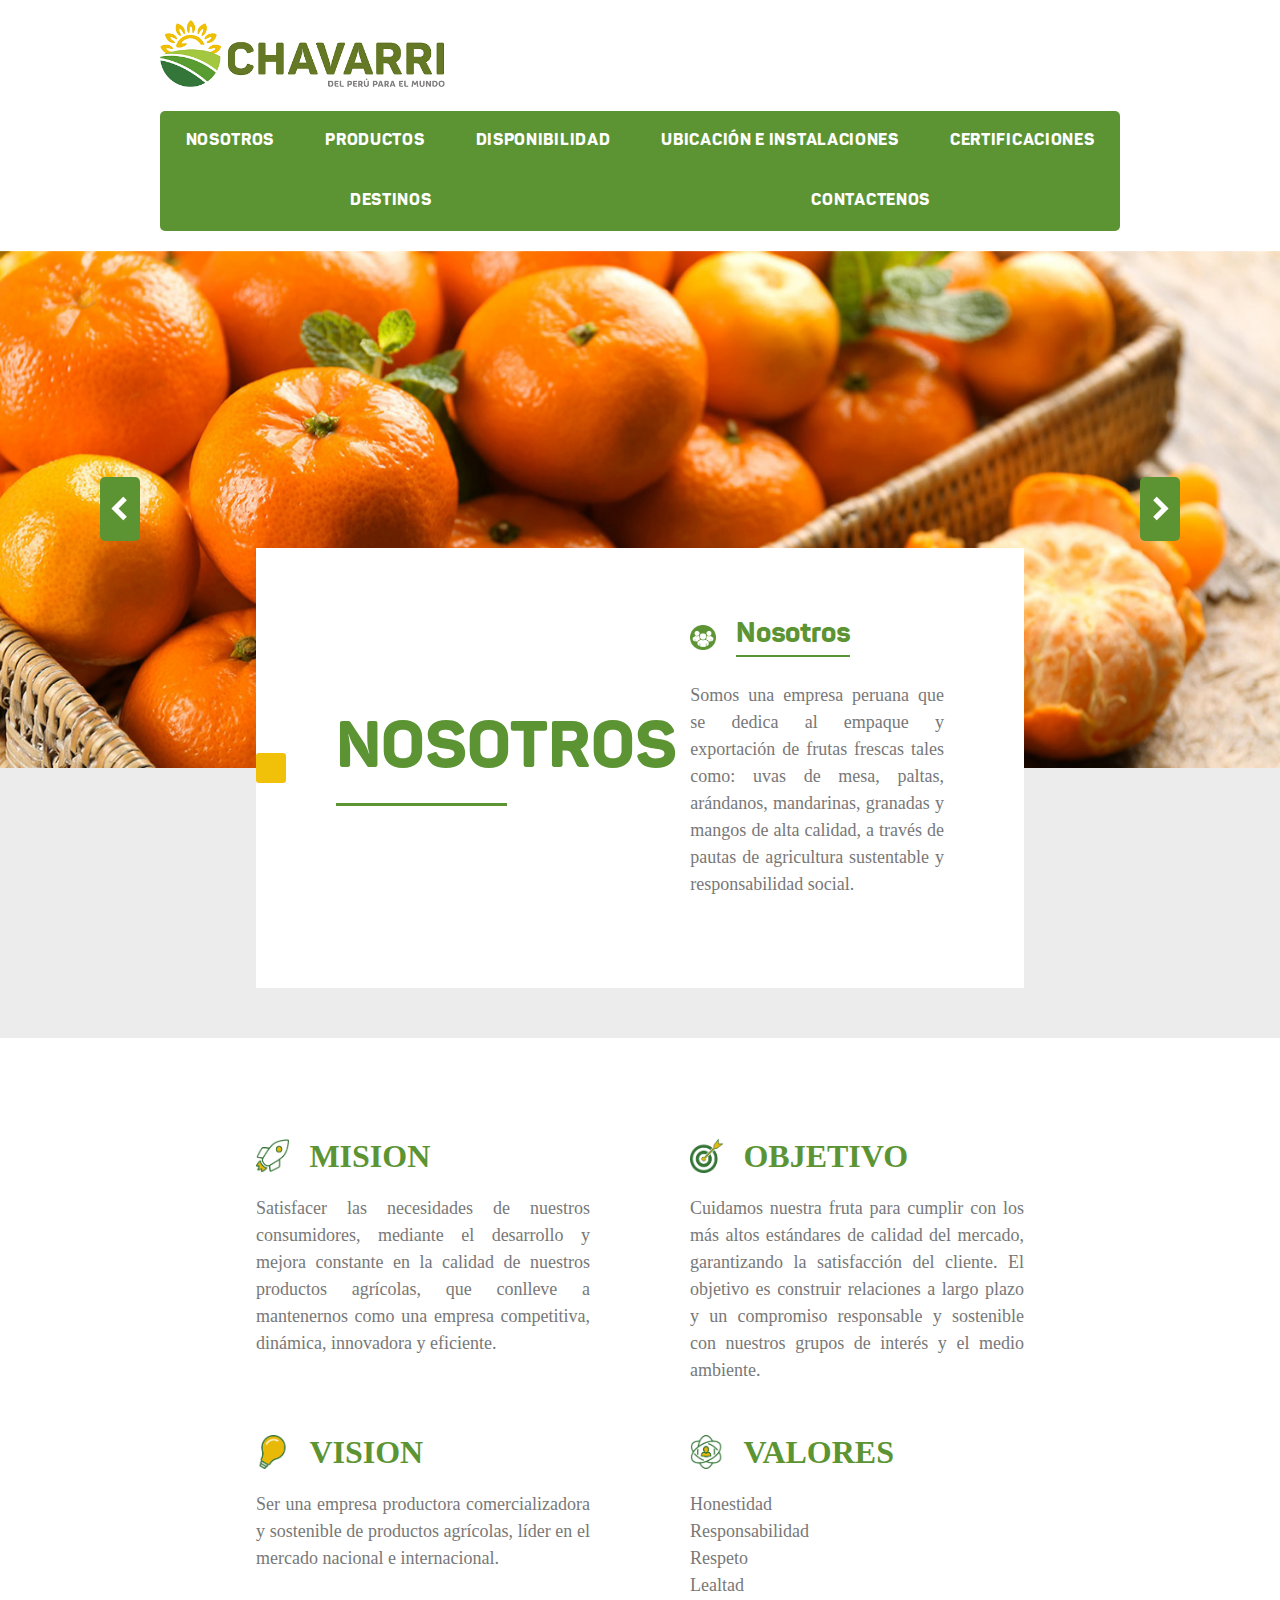
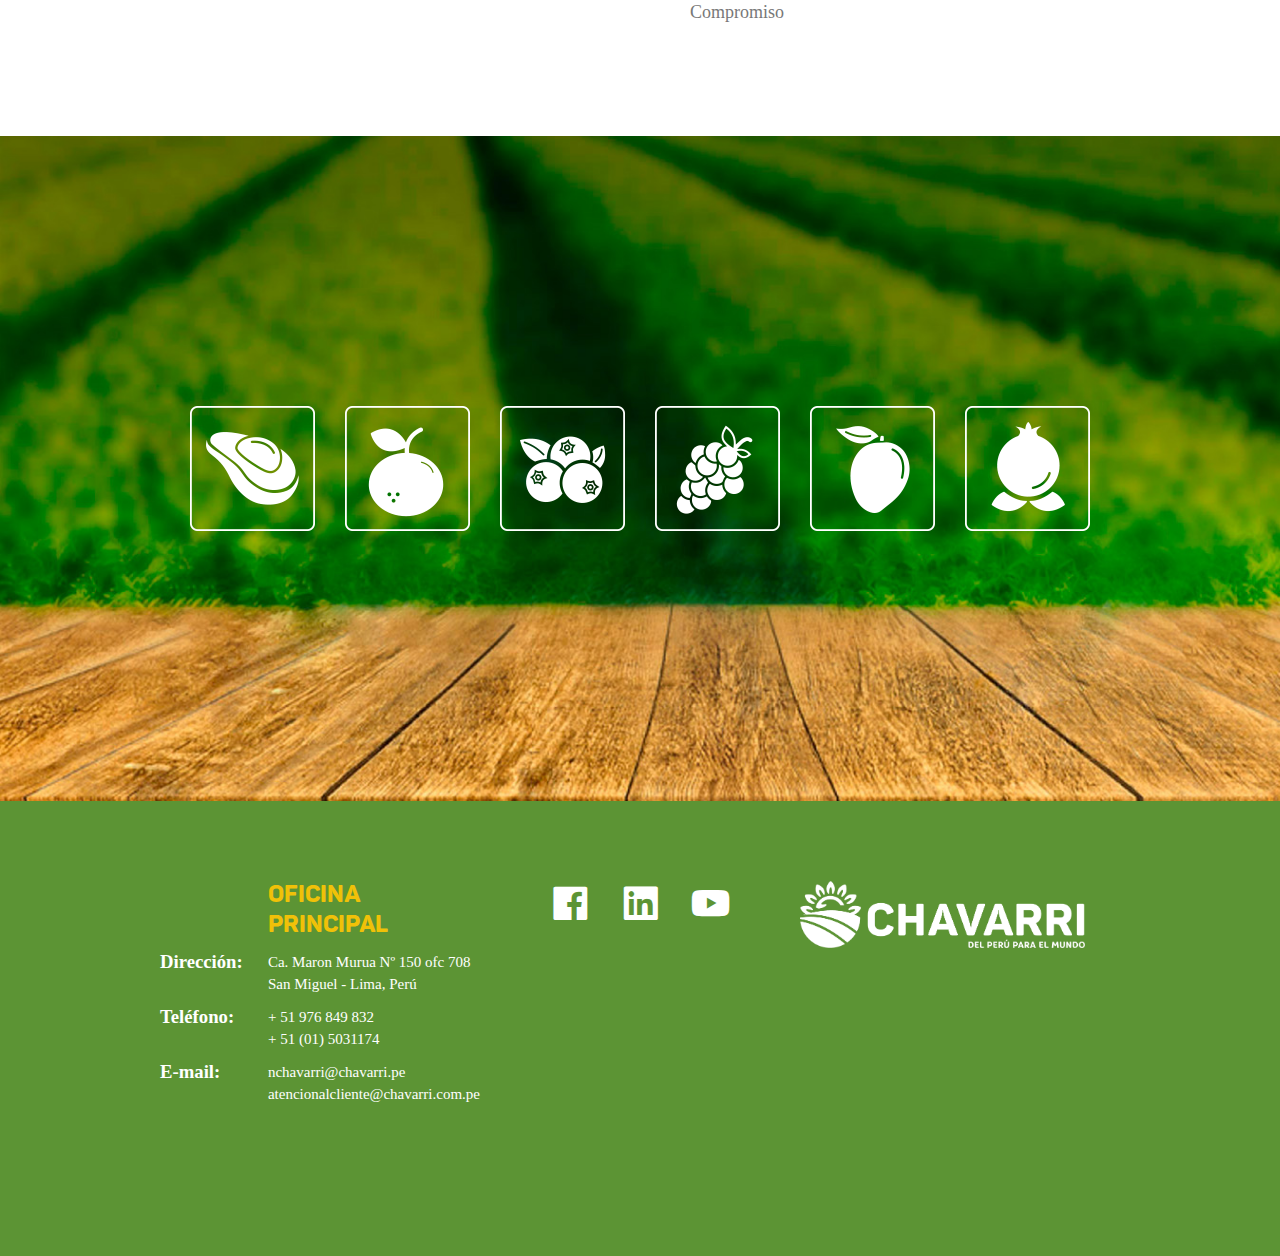
<file: index.html>
<!DOCTYPE html>
<html lang="en">
	<head>
		<meta charset="UTF-8" />
		<meta http-equiv="X-UA-Compatible" content="IE=edge" />
		<meta name="viewport" content="width=device-width, initial-scale=1.0" />
		<title>Document</title>
		<link rel="stylesheet" href="css/app.css" />
		<link
			rel="stylesheet"
			href="https://unpkg.com/swiper@8/swiper-bundle.min.css"
		/>
		<link
			href="https://unpkg.com/boxicons@2.1.2/css/boxicons.min.css"
			rel="stylesheet"
		/>
	</head>

	<body>
		<!-- Header -->
		<header class="header">
			<div class="wrapper">
				<div class="header-logo">
					<img class="header-logo__img" src="images/logos/LOGO-01.png" />
				</div>
				<div class="header-mobile">
					<img class="header-logo__img" src="images/logos/LOGO-01.png" />
					<div class="header-mobile-button" id="header-mobile-button">
						<i class="bx bx-menu-alt-left"></i>
					</div>
				</div>
				<nav class="header-nav" id="header-nav">
					<ul class="header-nav-menu">
						<li class="header-nav-menu__item">
							<a href="index.html">Nosotros</a>
						</li>
						<li class="header-nav-menu__item">
							<a href="productos.html">Productos</a>
						</li>
						<li class="header-nav-menu__item">
							<a href="disponibilidad.html">Disponibilidad</a>
						</li>
						<li class="header-nav-menu__item">
							<a href="ubicaciones.html">Ubicación e instalaciones</a>
						</li>
						<li class="header-nav-menu__item">
							<a href="certificaciones.html">Certificaciones </a>
						</li>
						<li class="header-nav-menu__item">
							<a href="destinos.html">Destinos</a>
						</li>
						<li class="header-nav-menu__item">
							<a href="contactenos.html">Contactenos</a>
						</li>
					</ul>
				</nav>
			</div>
		</header>
		<!-- End header -->

		<!-- Main -->
		<main>
			<!-- Banner Slider -->
			<section class="banner-slider">
				<!-- Slider -->
				<div class="swiper">
					<!-- Additional required wrapper -->
					<div class="swiper-wrapper">
						<!-- Slides -->
						<div class="banner-slider-slide swiper-slide">
							<img
								class="banner-slider-slide__img"
								src="images/imagenes-carrusel/mandarina-grande.jpg"
							/>
						</div>
						<div class="swiper-slide">
							<img
								class="banner-slider-slide__img"
								src="images/imagenes-carrusel/ciruelas-grande.jpg"
							/>
						</div>
						<div class="swiper-slide">
							<img
								class="banner-slider-slide__img"
								src="images/imagenes-carrusel/blueberrys-grande.jpg"
							/>
						</div>
					</div>

					<!-- If we need navigation buttons -->
					<div class="banner-slider-prev">
						<i class="bx bxs-chevron-left"></i>
					</div>
					<div class="banner-slider-next">
						<i class="bx bxs-chevron-right"></i>
					</div>
				</div>
				<!-- End slider -->
			</section>

			<section class="title-section">
				<div class="wrapper-md">
					<div class="title-section-content grid cols-2">
						<div class="title-section-content-detail"></div>
						<div class="title-section-content-left">
							<h3 class="title-section__title">Nosotros</h3>
							<div class="title-section__line"></div>
						</div>
						<div class="title-section-content-right">
							<div class="title-section-icon">
								<img
									class="title-section-icon__img"
									src="images/iconos/nosotros.png"
								/>
								<h5 class="title-section__subtitle">Nosotros</h5>
							</div>
							<p class="text">
								Somos una empresa peruana que se dedica al empaque y exportación
								de frutas frescas tales como: uvas de mesa, paltas, arándanos,
								mandarinas, granadas y mangos de alta calidad, a través de
								pautas de agricultura sustentable y responsabilidad social.
							</p>
						</div>
					</div>
				</div>
			</section>

			<!-- Section Mision -->
			<section class="mision">
				<div class="wrapper-md">
					<div class="grid cols-2">
						<div class="mision-item">
							<div class="title-icon">
								<img
									class="title-icon__icon"
									src="images/iconos/mision.png"
								/>
								<h3 class="title-icon__title">MISION</h3>
							</div>

							<p class="text">
								Satisfacer las necesidades de nuestros consumidores, mediante el
								desarrollo y mejora constante en la calidad de nuestros
								productos agrícolas, que conlleve a mantenernos como una empresa
								competitiva, dinámica, innovadora y eficiente.
							</p>
						</div>
						<div class="mision-item">
							<div class="title-icon">
								<img
									class="title-icon__icon"
									src="images/iconos/objetivo.png"
								/>
								<h3 class="title-icon__title">OBJETIVO</h3>
							</div>
							<p class="text">
								Cuidamos nuestra fruta para cumplir con los más altos estándares
								de calidad del mercado, garantizando la satisfacción del
								cliente. El objetivo es construir relaciones a largo plazo y un
								compromiso responsable y sostenible con nuestros grupos de
								interés y el medio ambiente.
							</p>
						</div>
						<div class="mision-item">
							<div class="title-icon">
								<img
									class="title-icon__icon"
									src="images/iconos/vision.png"
								/>
								<h3 class="title-icon__title">VISION</h3>
							</div>
							<p class="text">
								Ser una empresa productora comercializadora y sostenible de
								productos agrícolas, líder en el mercado nacional e
								internacional.
							</p>
						</div>

						<div class="mision-item">
							<div class="title-icon">
								<img
									class="title-icon__icon"
									src="images/iconos/valores.png"
								/>
								<h3 class="title-icon__title">VALORES</h3>
							</div>
							<ul>
								<p class="text">Honestidad</p>
								<p class="text">Responsabilidad</p>
								<p class="text">Respeto</p>
								<p class="text">Lealtad</p>
								<p class="text">Compromiso</p>
							</ul>
						</div>
					</div>
				</div>
			</section>
			<!-- Section Mision -->

			<section class="frutas">
				<div class="wrapper">
					<div class="frutas-principal">
						<div class="frutas-principal_iconos">
							<img src="images/iconos-nosotros/icono-fondo-nosotros1.png" />
							<img src="images/iconos-nosotros/icono-fondo-nosotros2.png" />
							<img src="images/iconos-nosotros/icono-fondo-nosotros3.png" />
							<img src="images/iconos-nosotros/icono-fondo-nosotros4.png" />
							<img src="images/iconos-nosotros/icono-fondo-nosotros5.png" />
							<img src="images/iconos-nosotros/icono-fondo-nosotros6.png" />
						</div>
					</div>
				</div>
			</section>
			<!--End Frutas-->
		</main>
		<!-- End Main-->

		<!-- Footer -->
		<footer class="footer">
			<div class="wrapper">
				<div class="footer-wrapper grid cols-3">
					<div class="footer-col">
						<div class="footer-info grid cols-2">
							<div class="footer-info-data-item"></div>
							<div class="footer-info-data-item">
								<h3 class="footer-info-title">OFICINA PRINCIPAL</h3>
							</div>
							<div class="footer-info-data-item">
								<h3 class="footer-info-label">Dirección:</h3>
							</div>
							<div class="footer-info-data-item">
								<p class="text footer-info-text">
									Ca. Maron Murua Nº 150 ofc 708 <br />
									San Miguel - Lima, Perú
								</p>
							</div>
							<div class="footer-info-data-item">
								<h3 class="footer-info-label">Teléfono:</h3>
							</div>
							<div class="footer-info-data-item">
								<p class="text footer-info-text">
									+ 51 976 849 832 <br />+ 51 (01) 5031174
								</p>
							</div>
							<div class="footer-info-data-item">
								<h3 class="footer-info-label">E-mail:</h3>
							</div>
							<div class="footer-info-data-item">
								<p class="text footer-info-text">
									nchavarri@chavarri.pe <br />atencionalcliente@chavarri.com.pe
								</p>
							</div>
						</div>
					</div>
					<div class="footer-col">
						<div class="footer-social">
							<a href="#">
								<i class="bx bxl-facebook-square"></i>
							</a>
							<a href="#">
								<i class="bx bxl-linkedin-square"></i>
							</a>
							<a href="#">
								<i class="bx bxl-youtube"></i>
							</a>
						</div>
					</div>
					<div class="footer-col">
						<div class="footer-logo-img">
							<img src="images/logos/LOGO-02.png" alt="" />
						</div>
					</div>
				</div>
			</div>
		</footer>
		<!-- End footer-->

		<!-- Scripts -->
		<script src="https://unpkg.com/swiper@8/swiper-bundle.min.js"></script>
		<script
			src="https://code.jquery.com/jquery-3.6.0.min.js"
			integrity="sha256-/xUj+3OJU5yExlq6GSYGSHk7tPXikynS7ogEvDej/m4="
			crossorigin="anonymous"
		></script>
		<script src="js/app.js"></script>
	</body>
</html>
</file>
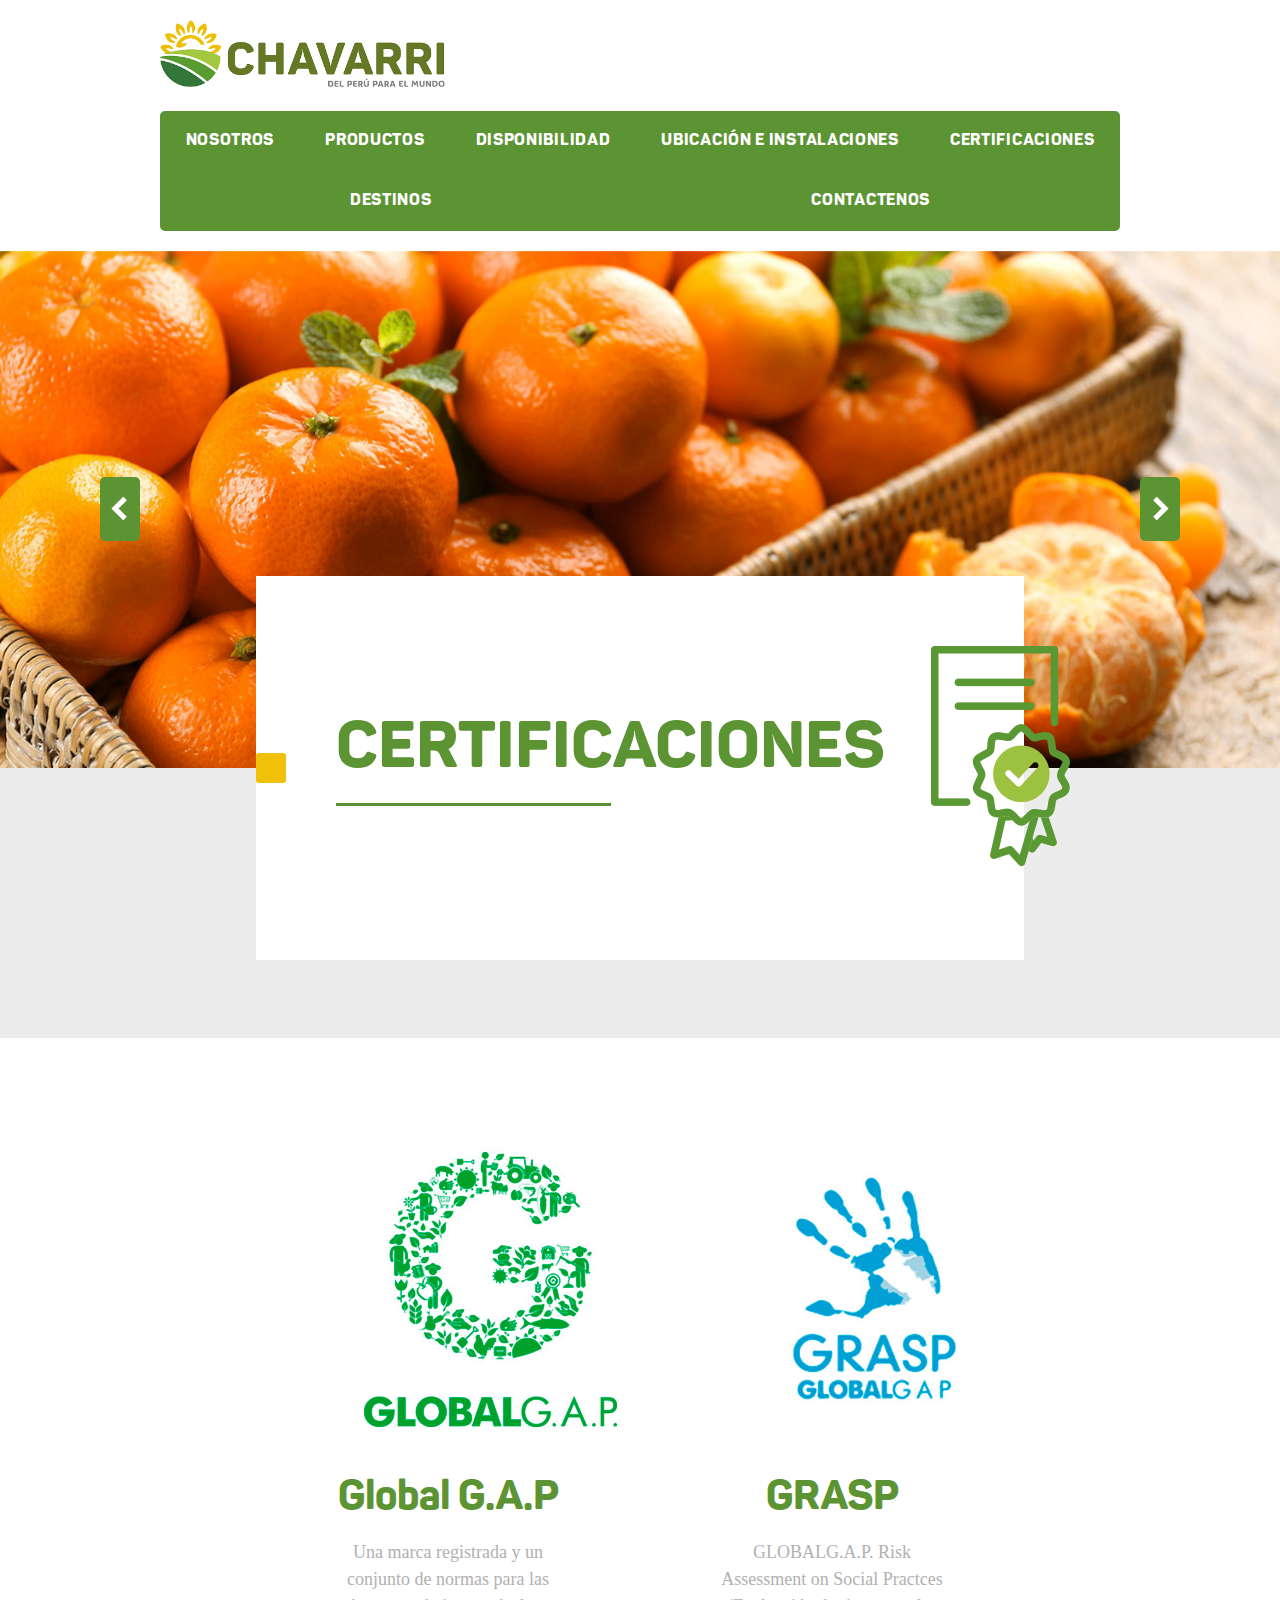
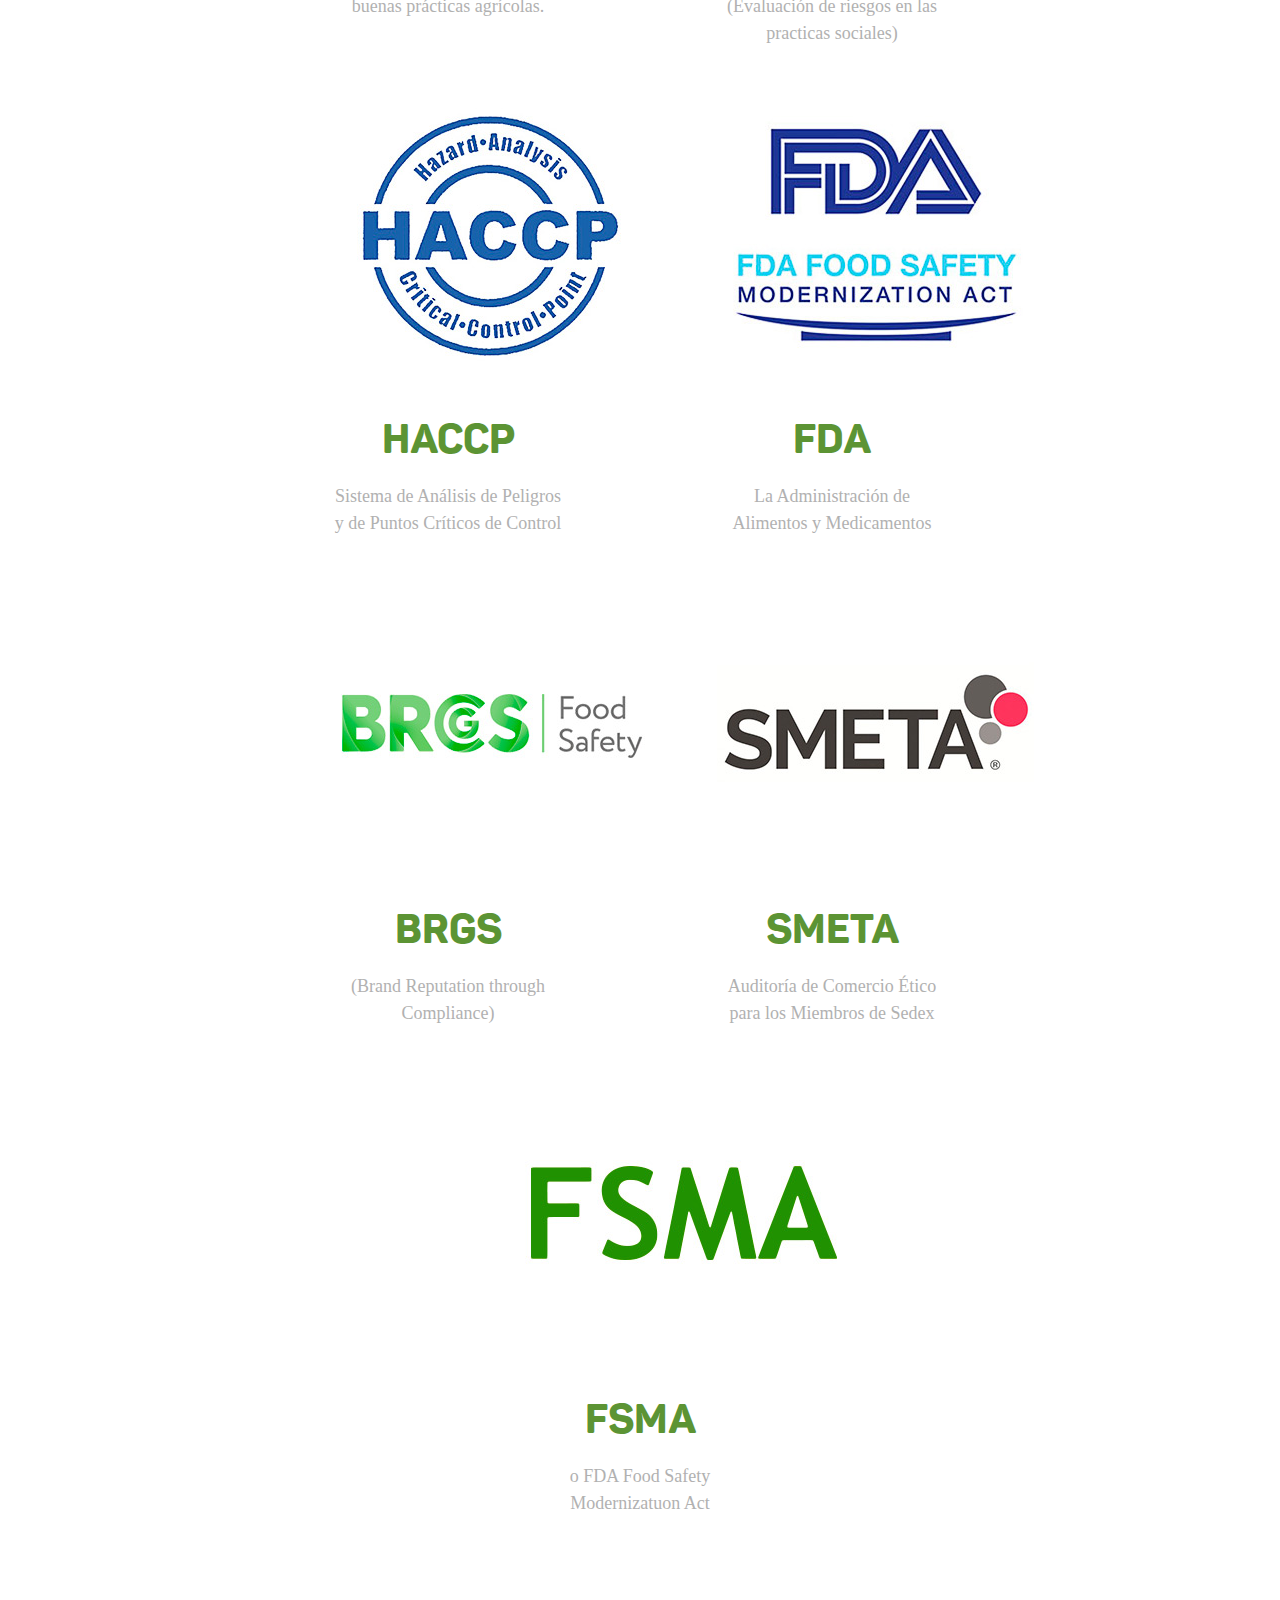
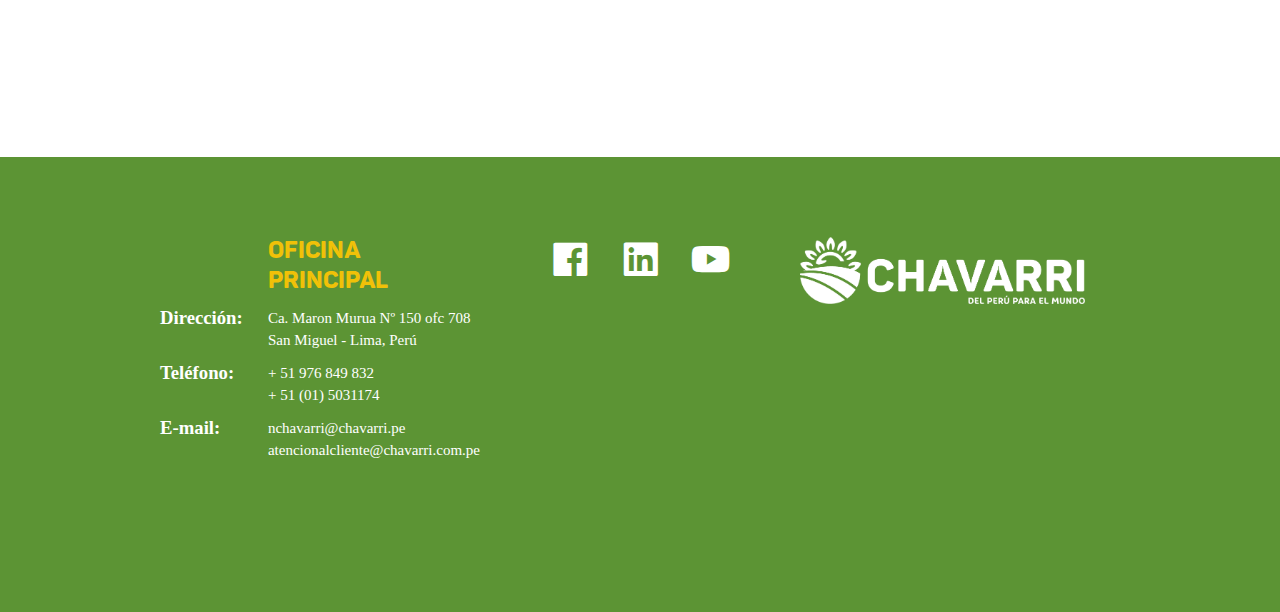
<file: certificaciones.html>
<!DOCTYPE html>
<html lang="en">
	<head>
		<meta charset="UTF-8" />
		<meta http-equiv="X-UA-Compatible" content="IE=edge" />
		<meta name="viewport" content="width=device-width, initial-scale=1.0" />
		<title>Document</title>
		<link rel="stylesheet" href="css/app.css" />
		<link
			rel="stylesheet"
			href="https://unpkg.com/swiper@8/swiper-bundle.min.css"
		/>
		<link
			href="https://unpkg.com/boxicons@2.1.2/css/boxicons.min.css"
			rel="stylesheet"
		/>
	</head>

	<body>
		<!-- Header -->
		<header class="header">
			<div class="wrapper">
				<div class="header-logo">
					<img class="header-logo__img" src="images/logos/LOGO-01.png" />
				</div>
				<div class="header-mobile">
					<img class="header-logo__img" src="images/logos/LOGO-01.png" />
					<div class="header-mobile-button" id="header-mobile-button">
						<i class="bx bx-menu-alt-left"></i>
					</div>
				</div>
				<nav class="header-nav" id="header-nav">
					<ul class="header-nav-menu">
						<li class="header-nav-menu__item">
							<a href="index.html">Nosotros</a>
						</li>
						<li class="header-nav-menu__item">
							<a href="productos.html">Productos</a>
						</li>
						<li class="header-nav-menu__item">
							<a href="disponibilidad.html">Disponibilidad</a>
						</li>
						<li class="header-nav-menu__item">
							<a href="ubicaciones.html">Ubicación e instalaciones</a>
						</li>
						<li class="header-nav-menu__item">
							<a href="certificaciones.html">Certificaciones </a>
						</li>
						<li class="header-nav-menu__item">
							<a href="destinos.html">Destinos</a>
						</li>
						<li class="header-nav-menu__item">
							<a href="contactenos.html">Contactenos</a>
						</li>
					</ul>
				</nav>
			</div>
		</header>
		<!-- End header -->

		<!-- Main -->
		<main>
			<!-- Banner Slider -->
			<section class="banner-slider">
				<!-- Slider -->
				<div class="swiper">
					<!-- Additional required wrapper -->
					<div class="swiper-wrapper">
						<!-- Slides -->
						<div class="banner-slider-slide swiper-slide">
							<img
								class="banner-slider-slide__img"
								src="images/imagenes-carrusel/mandarina-grande.jpg"
							/>
						</div>
						<div class="swiper-slide">
							<img
								class="banner-slider-slide__img"
								src="images/imagenes-carrusel/ciruelas-grande.jpg"
							/>
						</div>
						<div class="swiper-slide">
							<img
								class="banner-slider-slide__img"
								src="images/imagenes-carrusel/blueberrys-grande.jpg"
							/>
						</div>
					</div>

					<!-- If we need navigation buttons -->
					<div class="banner-slider-prev">
						<i class="bx bxs-chevron-left"></i>
					</div>
					<div class="banner-slider-next">
						<i class="bx bxs-chevron-right"></i>
					</div>
				</div>
				<!-- End slider -->
			</section>

			<section class="title-section">
				<div class="wrapper-md">
					<div class="title-section-content grid cols-2">
						<div class="title-section-content-detail"></div>
						<div class="title-section-content-left">
							<h3 class="title-section__title">Certificaciones</h3>
							<div class="title-section__line"></div>
						</div>
						<div class="title-section-content-right image">
							<img src="images/iconos-title/icono-main-certificaciones.png" />
						</div>
					</div>
				</div>
			</section>

			<section id="cerficaciones" class="cerficaciones">
				<div class="wrapper-md">
					<div class="certificaciones-wrapper">
						<div class="certificaciones-item">
							<div class="certificaciones-item__logo">
								<img
									src="images/imagenes-certificaciones/certificacion-GLOBAL.jpg"
									alt=""
								/>
							</div>
							<h3 class="certificaciones-item__title">Global G.A.P</h3>
							<p class="text">
								Una marca registrada y un conjunto de normas para las buenas
								prácticas agrícolas.
							</p>
						</div>
						<div class="certificaciones-item">
							<div class="certificaciones-item__logo">
								<img
									src="images/imagenes-certificaciones/certificacion GRASP.jpg"
									alt=""
								/>
							</div>
							<h3 class="certificaciones-item__title">GRASP</h3>
							<p class="text">
								GLOBALG.A.P. Risk Assessment on Social Practces (Evaluación de
								riesgos en las practicas sociales)
							</p>
						</div>
						<div class="certificaciones-item">
							<div class="certificaciones-item__logo">
								<img
									src="images/imagenes-certificaciones/certificacion-HACCP.jpg"
									alt=""
								/>
							</div>
							<h3 class="certificaciones-item__title">HACCP</h3>
							<p class="text">
								Sistema de Análisis de Peligros y de
								Puntos Críticos de Control 
							</p>
						</div>
						<div class="certificaciones-item">
							<div class="certificaciones-item__logo">
								<img
									src="images/imagenes-certificaciones/certificacion-FDA.jpg"
									alt=""
								/>
							</div>
							<h3 class="certificaciones-item__title">FDA</h3>
							<p class="text">
								La Administración de Alimentos y
								Medicamentos

							</p>
						</div>
						<div class="certificaciones-item">
							<div class="certificaciones-item__logo">
								<img
									src="images/imagenes-certificaciones/certificacion-BRGS.jpg"
									alt=""
								/>
							</div>
							<h3 class="certificaciones-item__title">BRGS</h3>
							<p class="text">
								(Brand Reputation through Compliance)
							</p>
						</div>
						<div class="certificaciones-item">
							<div class="certificaciones-item__logo">
								<img
									src="images/imagenes-certificaciones/certificacion-SMETA.jpg"
									alt=""
								/>
							</div>
							<h3 class="certificaciones-item__title">SMETA</h3>
							<p class="text">
								Auditoría de Comercio Ético para los
								Miembros de Sedex

							</p>
						</div>
						<div class="certificaciones-item">
							<div class="certificaciones-item__logo">
								<img
									src="images/imagenes-certificaciones/certificacion-FSMA.jpg"
									alt=""
								/>
							</div>
							<h3 class="certificaciones-item__title">FSMA</h3>
							<p class="text">
								o FDA Food Safety Modernizatuon Act
							</p>
						</div>
					</div>
				</div>
			</section>
		</main>
		<!-- End Main-->

		<!-- Footer -->
		<footer class="footer">
			<div class="wrapper">
				<div class="footer-wrapper grid cols-3">
					<div class="footer-col">
						<div class="footer-info grid cols-2">
							<div class="footer-info-data-item"></div>
							<div class="footer-info-data-item">
								<h3 class="footer-info-title">OFICINA PRINCIPAL</h3>
							</div>
							<div class="footer-info-data-item">
								<h3 class="footer-info-label">Dirección:</h3>
							</div>
							<div class="footer-info-data-item">
								<p class="text footer-info-text">
									Ca. Maron Murua Nº 150 ofc 708 <br />
									San Miguel - Lima, Perú
								</p>
							</div>
							<div class="footer-info-data-item">
								<h3 class="footer-info-label">Teléfono:</h3>
							</div>
							<div class="footer-info-data-item">
								<p class="text footer-info-text">
									+ 51 976 849 832 <br />+ 51 (01) 5031174
								</p>
							</div>
							<div class="footer-info-data-item">
								<h3 class="footer-info-label">E-mail:</h3>
							</div>
							<div class="footer-info-data-item">
								<p class="text footer-info-text">
									nchavarri@chavarri.pe <br />atencionalcliente@chavarri.com.pe
								</p>
							</div>
						</div>
					</div>
					<div class="footer-col">
						<div class="footer-social">
							<a href="#">
								<i class="bx bxl-facebook-square"></i>
							</a>
							<a href="#">
								<i class="bx bxl-linkedin-square"></i>
							</a>
							<a href="#">
								<i class="bx bxl-youtube"></i>
							</a>
						</div>
					</div>
					<div class="footer-col">
						<div class="footer-logo-img">
							<img src="images/logos/LOGO-02.png" alt="" />
						</div>
					</div>
				</div>
			</div>
		</footer>
		<!-- End footer-->

		<!-- Scripts -->
		<script
			src="https://code.jquery.com/jquery-3.6.0.min.js"
			integrity="sha256-/xUj+3OJU5yExlq6GSYGSHk7tPXikynS7ogEvDej/m4="
			crossorigin="anonymous"
		></script>
		<script src="https://unpkg.com/swiper@8/swiper-bundle.min.js"></script>
		<script src="js/app.js"></script>
	</body>
</html>
</file>
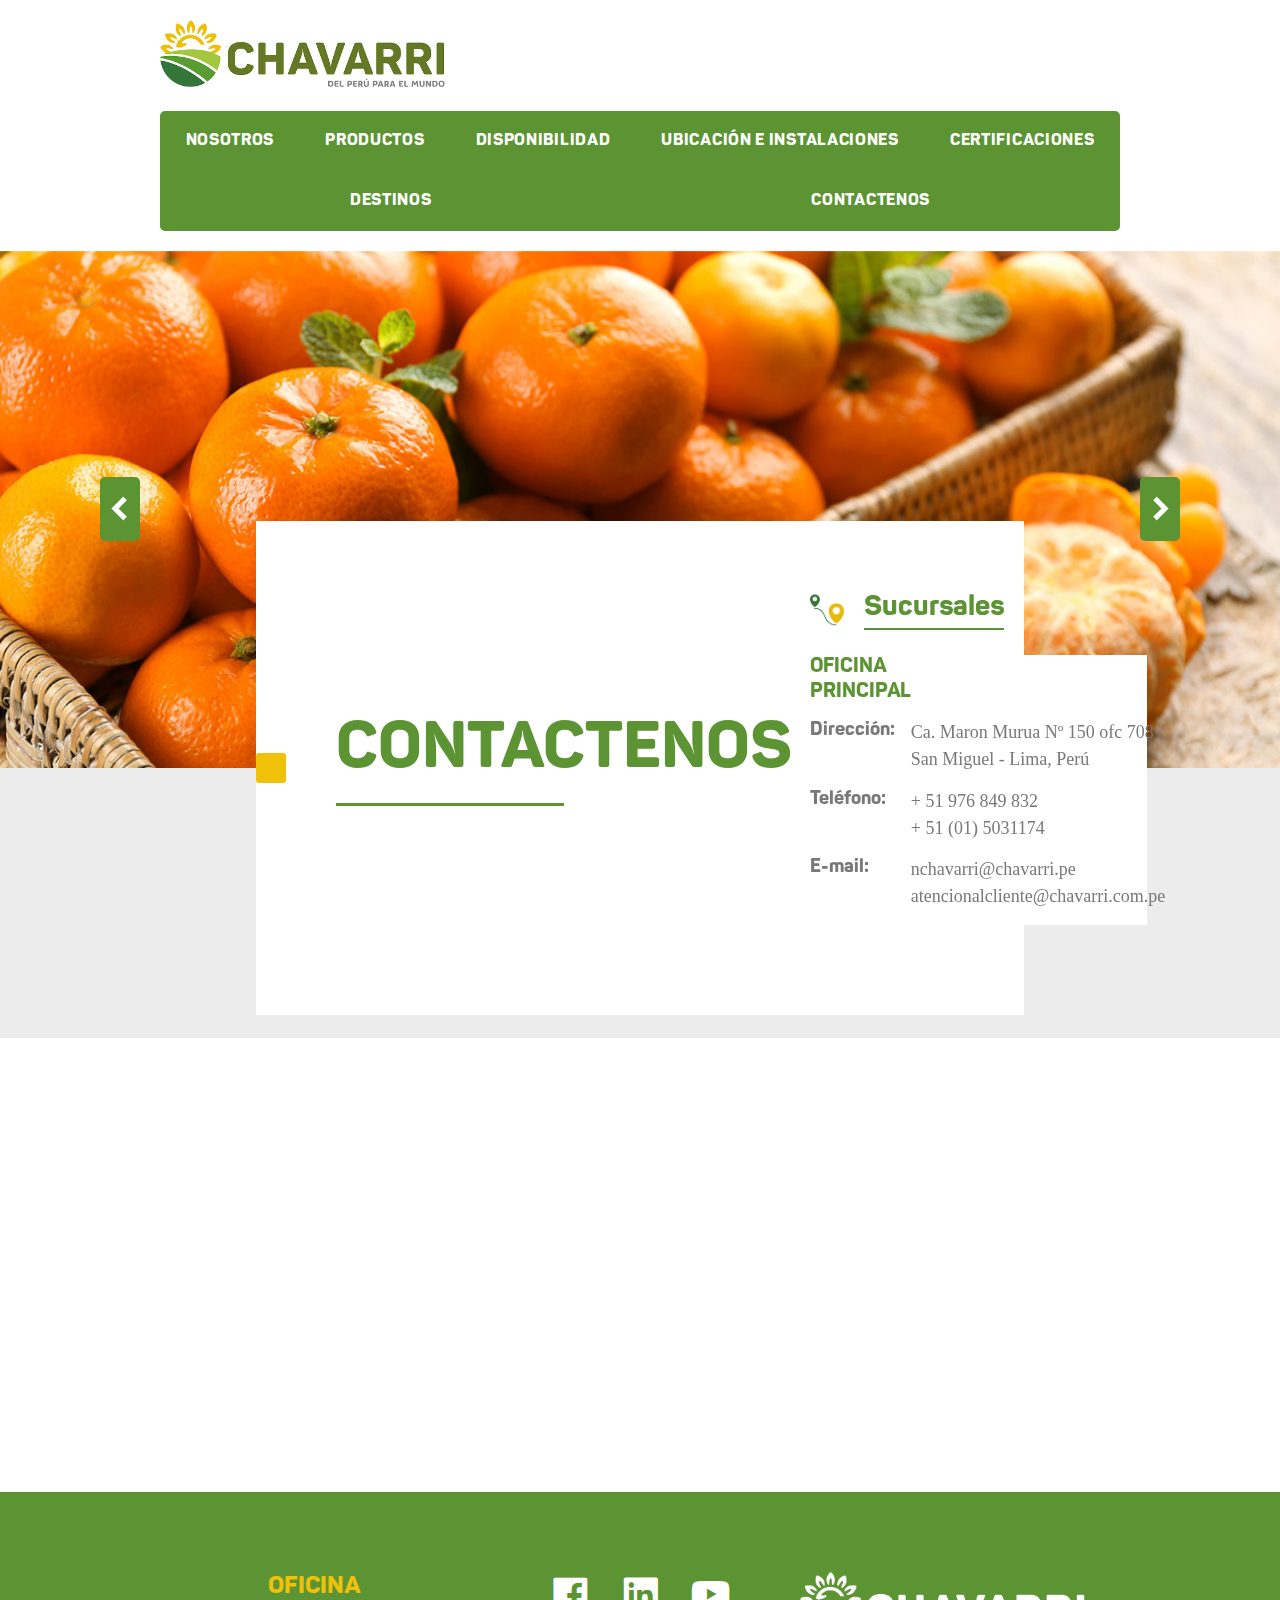
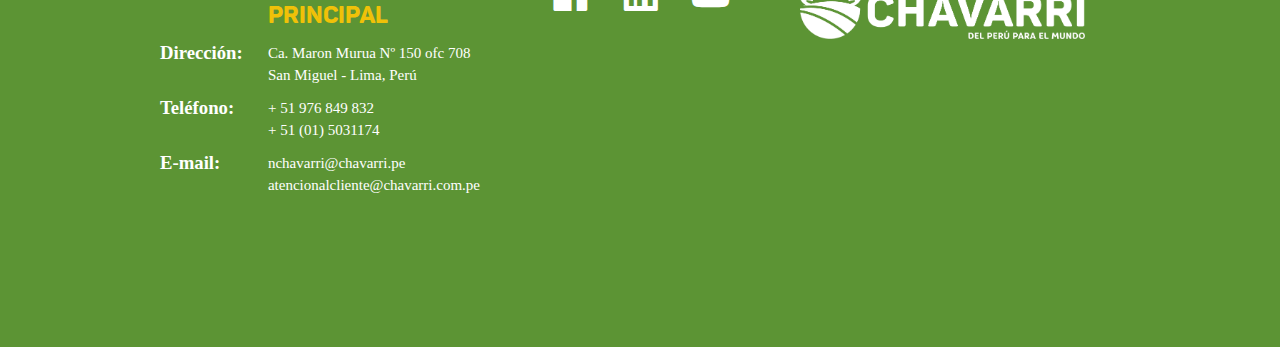
<file: contactenos.html>
<!DOCTYPE html>
<html lang="en">
	<head>
		<meta charset="UTF-8" />
		<meta http-equiv="X-UA-Compatible" content="IE=edge" />
		<meta name="viewport" content="width=device-width, initial-scale=1.0" />

		<title>Contactenos</title>
		<link rel="stylesheet" href="css/app.css" />
		<link
			rel="stylesheet"
			href="https://unpkg.com/swiper@8/swiper-bundle.min.css"
		/>
		<link
			href="https://unpkg.com/boxicons@2.1.2/css/boxicons.min.css"
			rel="stylesheet"
		/>
	</head>
	<body>
		<!-- Header -->
		<header class="header">
			<div class="wrapper">
				<div class="header-logo">
					<img class="header-logo__img" src="images/logos/LOGO-01.png" />
				</div>
				<div class="header-mobile">
					<img class="header-logo__img" src="images/logos/LOGO-01.png" />
					<div class="header-mobile-button" id="header-mobile-button">
						<i class="bx bx-menu-alt-left"></i>
					</div>
				</div>
				<nav class="header-nav" id="header-nav">
					<ul class="header-nav-menu">
						<li class="header-nav-menu__item">
							<a href="index.html">Nosotros</a>
						</li>
						<li class="header-nav-menu__item">
							<a href="productos.html">Productos</a>
						</li>
						<li class="header-nav-menu__item">
							<a href="disponibilidad.html">Disponibilidad</a>
						</li>
						<li class="header-nav-menu__item">
							<a href="ubicaciones.html">Ubicación e instalaciones</a>
						</li>
						<li class="header-nav-menu__item">
							<a href="certificaciones.html">Certificaciones </a>
						</li>
						<li class="header-nav-menu__item">
							<a href="destinos.html">Destinos</a>
						</li>
						<li class="header-nav-menu__item">
							<a href="con">Contactenos</a>
						</li>
					</ul>
				</nav>
			</div>
		</header>
		<!-- End header -->

		<main>
			<section class="banner-slider">
				<!-- Slider -->
				<div class="swiper">
					<!-- Additional required wrapper -->
					<div class="swiper-wrapper">
						<!-- Slides -->
						<div class="banner-slider-slide swiper-slide">
							<img
								class="banner-slider-slide__img"
								src="images/imagenes-carrusel/mandarina-grande.jpg"
							/>
						</div>
						<div class="swiper-slide">
							<img
								class="banner-slider-slide__img"
								src="images/imagenes-carrusel/ciruelas-grande.jpg"
							/>
						</div>
						<div class="swiper-slide">
							<img
								class="banner-slider-slide__img"
								src="images/imagenes-carrusel/blueberrys-grande.jpg"
							/>
						</div>
					</div>

					<!-- If we need navigation buttons -->
					<div class="banner-slider-prev">
						<i class="bx bxs-chevron-left"></i>
					</div>
					<div class="banner-slider-next">
						<i class="bx bxs-chevron-right"></i>
					</div>
				</div>
				<!-- End slider -->
			</section>
			<!-- End Banner Slider-->
			<section class="title-section">
				<div class="wrapper-md">
					<div class="title-section-content grid cols-2">
						<div class="title-section-content-detail"></div>
						<div class="title-section-content-left">
							<h3 class="title-section__title">Contactenos</h3>
							<div class="title-section__line"></div>
						</div>
						<div class="title-section-content-right">
							<div class="title-section-icon">
								<img
									class="title-section-icon__img"
									src="images/iconos/sucursales.png"
								/>
								<h5 class="title-section__subtitle">Sucursales</h5>
							</div>


                            <div class="title-section-col">
                                <div class="title-section grid cols-2">
                                    <div class="title-section-data-item">
                                        <h3 class="title-section-title">OFICINA PRINCIPAL</h3>
                                    </div>
                                    <div class="title-section-data-item"></div>
                                    <div class="title-section-data-item">
                                        <h3 class="title-section-label">Dirección:</h3>
                                    </div>
                                    <div class="title-section-data-item">
                                        <p class="text title-section-text">
                                            Ca. Maron Murua Nº 150 ofc 708 <br />
                                            San Miguel - Lima, Perú
                                        </p>
                                    </div>
                                    <div class="title-section-data-item">
                                        <h3 class="title-section-label">Teléfono:</h3>
                                    </div>
                                    <div class="title-section-data-item">
                                        <p class="text title-section-text">
                                            + 51 976 849 832 <br />+ 51 (01) 5031174
                                        </p>
                                    </div>
                                    <div class="title-section-data-item">
                                        <h3 class="title-section-label">E-mail:</h3>
                                    </div>
                                    <div class="title-section-data-item">
                                        <p class="text t-text">
                                            nchavarri@chavarri.pe <br />atencionalcliente@chavarri.com.pe
                                        </p>
                                    </div>
                                </div>
                            </div>


						</div>
					</div>
				</div>
			</section>

			<!-- FALTA AGREGAR Formulario -->


            <div class="wrapper"><iframe src="https://www.google.com/maps/embed?pb=!1m18!1m12!1m3!1d1159.9286334535948!2d-77.09146249035336!3d-12.076558393945298!2m3!1f0!2f0!3f0!3m2!1i1024!2i768!4f13.1!3m3!1m2!1s0x9105c96ff7c5405b%3A0x5d3d259b4e4d53bc!2sC.%20Martin%20de%20Mur%C3%BAa%20150%2C%20San%20Miguel%2015088!5e0!3m2!1ses-419!2spe!4v1653518993090!5m2!1ses-419!2spe" width="600" height="450" style="border:0;" allowfullscreen="" loading="lazy" referrerpolicy="no-referrer-when-downgrade"></iframe></div>
        
		</main>

		<!-- Footer -->
		<footer class="footer">
			<div class="wrapper">
				<div class="footer-wrapper grid cols-3">
					<div class="footer-col">
						<div class="footer-info grid cols-2">
							<div class="footer-info-data-item"></div>
							<div class="footer-info-data-item">
								<h3 class="footer-info-title">OFICINA PRINCIPAL</h3>
							</div>
							<div class="footer-info-data-item">
								<h3 class="footer-info-label">Dirección:</h3>
							</div>
							<div class="footer-info-data-item">
								<p class="text footer-info-text">
									Ca. Maron Murua Nº 150 ofc 708 <br />
									San Miguel - Lima, Perú
								</p>
							</div>
							<div class="footer-info-data-item">
								<h3 class="footer-info-label">Teléfono:</h3>
							</div>
							<div class="footer-info-data-item">
								<p class="text footer-info-text">
									+ 51 976 849 832 <br />+ 51 (01) 5031174
								</p>
							</div>
							<div class="footer-info-data-item">
								<h3 class="footer-info-label">E-mail:</h3>
							</div>
							<div class="footer-info-data-item">
								<p class="text footer-info-text">
									nchavarri@chavarri.pe <br />atencionalcliente@chavarri.com.pe
								</p>
							</div>
						</div>
					</div>
					<div class="footer-col">
						<div class="footer-social">
							<a href="#">
								<i class="bx bxl-facebook-square"></i>
							</a>
							<a href="#">
								<i class="bx bxl-linkedin-square"></i>
							</a>
							<a href="#">
								<i class="bx bxl-youtube"></i>
							</a>
						</div>
					</div>
					<div class="footer-col">
						<div class="footer-logo-img">
							<img src="images/logos/LOGO-02.png" alt="" />
						</div>
					</div>
				</div>
			</div>
		</footer>
		<!-- End footer-->

		<!-- Scripts -->
		<script src="https://unpkg.com/swiper@8/swiper-bundle.min.js"></script>
		<script
			src="https://code.jquery.com/jquery-3.6.0.min.js"
			integrity="sha256-/xUj+3OJU5yExlq6GSYGSHk7tPXikynS7ogEvDej/m4="
			crossorigin="anonymous"
		></script>
		<script src="js/app.js"></script>
	</body>
</html>
</file>
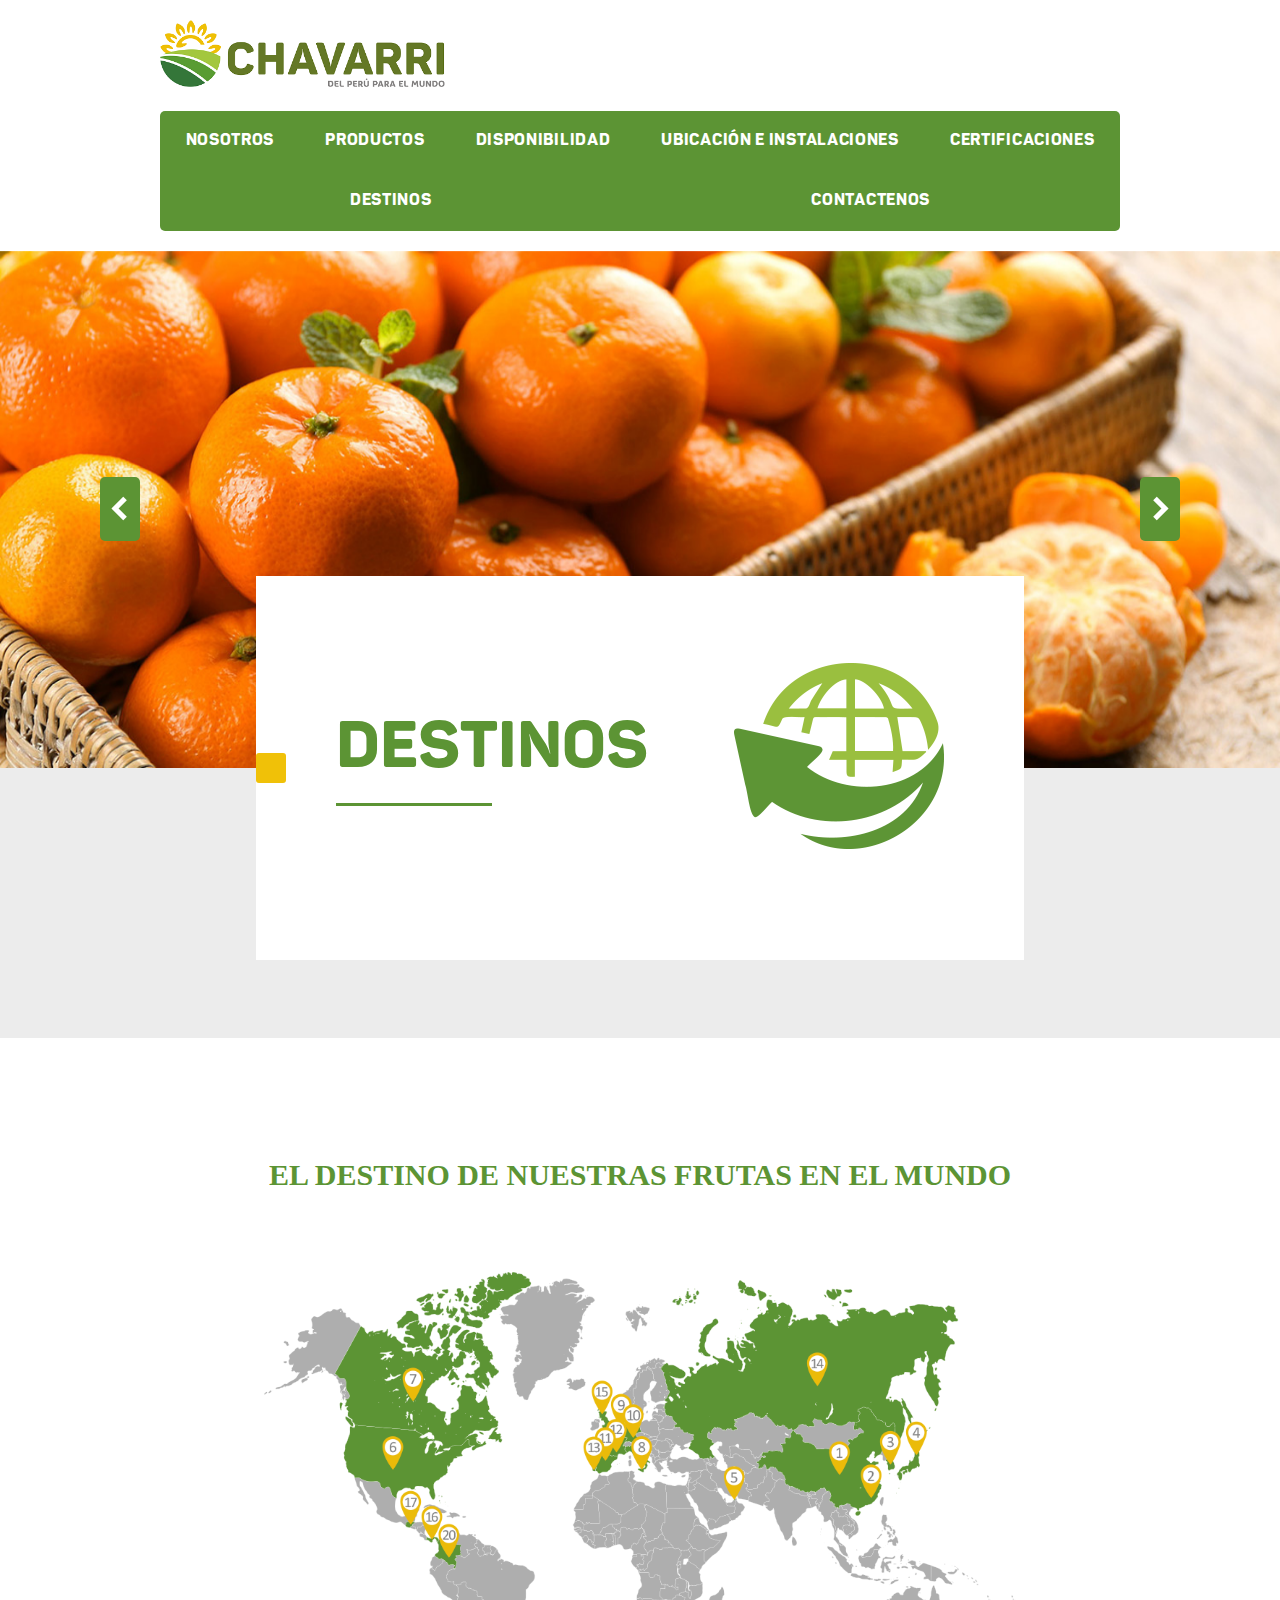
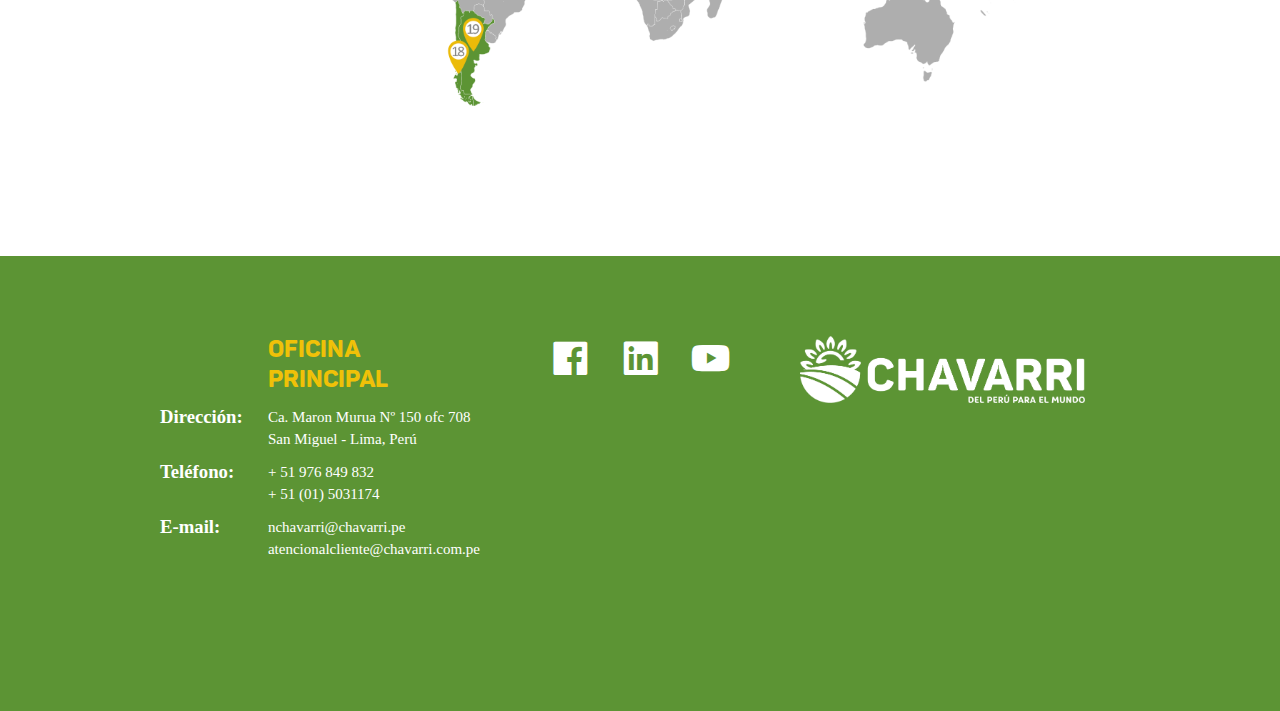
<file: destinos.html>
<!DOCTYPE html>
<html lang="en">
	<head>
		<meta charset="UTF-8" />
		<meta http-equiv="X-UA-Compatible" content="IE=edge" />
		<meta name="viewport" content="width=device-width, initial-scale=1.0" />

		<title>Destinos</title>
		<link rel="stylesheet" href="css/app.css" />
		<link
			rel="stylesheet"
			href="https://unpkg.com/swiper@8/swiper-bundle.min.css"
		/>
		<link
			href="https://unpkg.com/boxicons@2.1.2/css/boxicons.min.css"
			rel="stylesheet"
		/>
	</head>
	<body>
		<!-- Header -->
		<header class="header">
			<div class="wrapper">
				<div class="header-logo">
					<img class="header-logo__img" src="images/logos/LOGO-01.png" />
				</div>
				<div class="header-mobile">
					<img class="header-logo__img" src="images/logos/LOGO-01.png" />
					<div class="header-mobile-button" id="header-mobile-button">
						<i class="bx bx-menu-alt-left"></i>
					</div>
				</div>
				<nav class="header-nav" id="header-nav">
					<ul class="header-nav-menu">
						<li class="header-nav-menu__item">
							<a href="index.html">Nosotros</a>
						</li>
						<li class="header-nav-menu__item">
							<a href="productos.html">Productos</a>
						</li>
						<li class="header-nav-menu__item">
							<a href="disponibilidad.html">Disponibilidad</a>
						</li>
						<li class="header-nav-menu__item">
							<a href="ubicaciones.html">Ubicación e instalaciones</a>
						</li>
						<li class="header-nav-menu__item">
							<a href="certificaciones.html">Certificaciones </a>
						</li>
						<li class="header-nav-menu__item">
							<a href="destinos.html">Destinos</a>
						</li>
						<li class="header-nav-menu__item">
							<a href="contactenos.html">Contactenos</a>
						</li>
					</ul>
				</nav>
			</div>
		</header>
		<!-- End header -->

		<main>
			<section class="banner-slider">
				<!-- Slider -->
				<div class="swiper">
					<!-- Additional required wrapper -->
					<div class="swiper-wrapper">
						<!-- Slides -->
						<div class="banner-slider-slide swiper-slide">
							<img
								class="banner-slider-slide__img"
								src="images/imagenes-carrusel/mandarina-grande.jpg"
							/>
						</div>
						<div class="swiper-slide">
							<img
								class="banner-slider-slide__img"
								src="images/imagenes-carrusel/ciruelas-grande.jpg"
							/>
						</div>
						<div class="swiper-slide">
							<img
								class="banner-slider-slide__img"
								src="images/imagenes-carrusel/blueberrys-grande.jpg"
							/>
						</div>
					</div>

					<!-- If we need navigation buttons -->
					<div class="banner-slider-prev">
						<i class="bx bxs-chevron-left"></i>
					</div>
					<div class="banner-slider-next">
						<i class="bx bxs-chevron-right"></i>
					</div>
				</div>
				<!-- End slider -->
			</section>
			<!-- End Banner Slider-->

			<section class="title-section">
				<div class="wrapper-md">
					<div class="title-section-content grid cols-2">
						<div class="title-section-content-detail"></div>
						<div class="title-section-content-left">
							<h3 class="title-section__title">Destinos</h3>
							<div class="title-section__line"></div>
						</div>
						<div class="title-section-content-right image">
							<img class="" src="images/iconos-title/icono-main-destinos.png" />
						</div>
					</div>
				</div>
			</section>

			<div class="disponibilidad-section">
				<div class="wrapper">
					<div>
						<h2 class="disponibilidad-section__title">
							EL DESTINO DE NUESTRAS FRUTAS EN EL MUNDO
						</h2>
					</div>
					<div>
						<img
							class="disponibilidad-section-img"
							src="images/imagenes-destinos/imagen-destinos.png"
						/>
					</div>
				</div>
			</div>
		</main>

		<!-- Footer -->
		<footer class="footer">
			<div class="wrapper">
				<div class="footer-wrapper grid cols-3">
					<div class="footer-col">
						<div class="footer-info grid cols-2">
							<div class="footer-info-data-item"></div>
							<div class="footer-info-data-item">
								<h3 class="footer-info-title">OFICINA PRINCIPAL</h3>
							</div>
							<div class="footer-info-data-item">
								<h3 class="footer-info-label">Dirección:</h3>
							</div>
							<div class="footer-info-data-item">
								<p class="text footer-info-text">
									Ca. Maron Murua Nº 150 ofc 708 <br />
									San Miguel - Lima, Perú
								</p>
							</div>
							<div class="footer-info-data-item">
								<h3 class="footer-info-label">Teléfono:</h3>
							</div>
							<div class="footer-info-data-item">
								<p class="text footer-info-text">
									+ 51 976 849 832 <br />+ 51 (01) 5031174
								</p>
							</div>
							<div class="footer-info-data-item">
								<h3 class="footer-info-label">E-mail:</h3>
							</div>
							<div class="footer-info-data-item">
								<p class="text footer-info-text">
									nchavarri@chavarri.pe <br />atencionalcliente@chavarri.com.pe
								</p>
							</div>
						</div>
					</div>
					<div class="footer-col">
						<div class="footer-social">
							<a href="#">
								<i class="bx bxl-facebook-square"></i>
							</a>
							<a href="#">
								<i class="bx bxl-linkedin-square"></i>
							</a>
							<a href="#">
								<i class="bx bxl-youtube"></i>
							</a>
						</div>
					</div>
					<div class="footer-col">
						<div class="footer-logo-img">
							<img src="images/logos/LOGO-02.png" alt="" />
						</div>
					</div>
				</div>
			</div>
		</footer>
		<!-- End footer-->

		<!-- Scripts -->
		<script src="https://unpkg.com/swiper@8/swiper-bundle.min.js"></script>
		<script
			src="https://code.jquery.com/jquery-3.6.0.min.js"
			integrity="sha256-/xUj+3OJU5yExlq6GSYGSHk7tPXikynS7ogEvDej/m4="
			crossorigin="anonymous"
		></script>
		<script src="js/app.js"></script>
	</body>
</html>
</file>
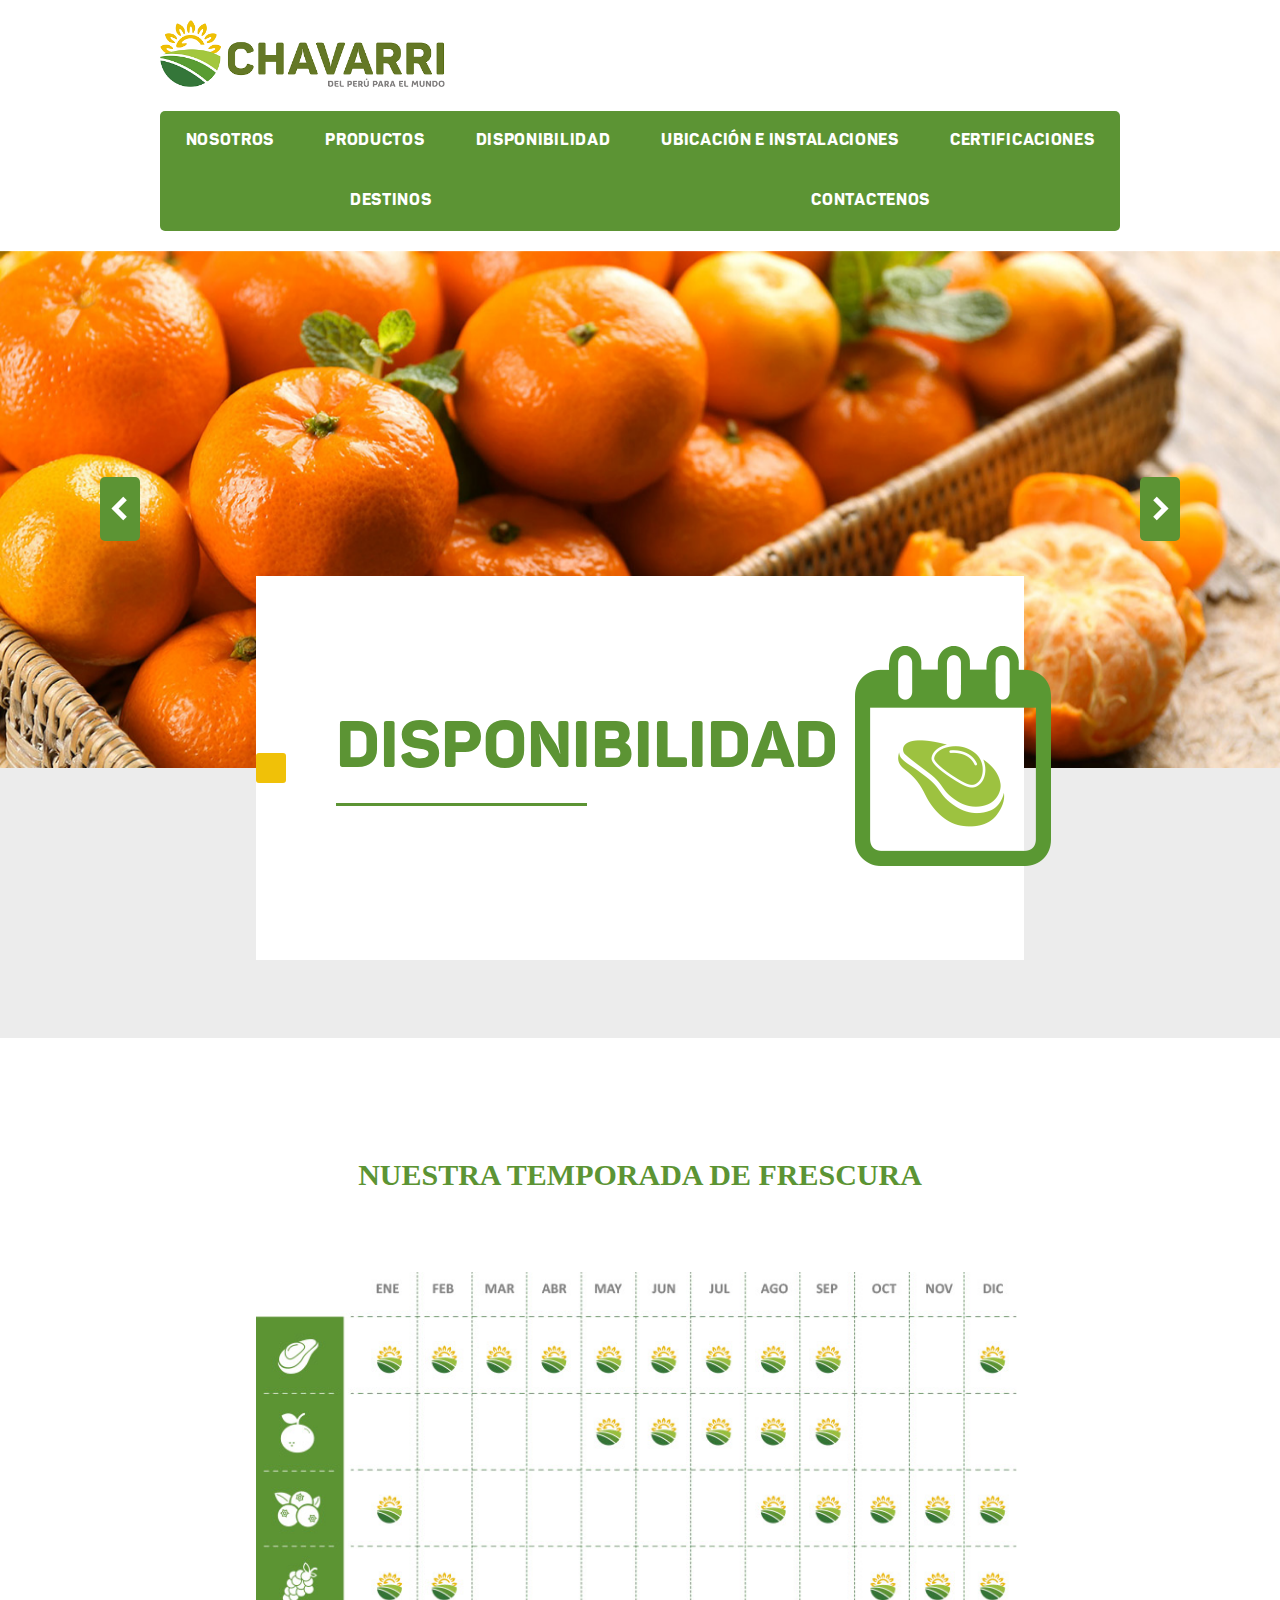
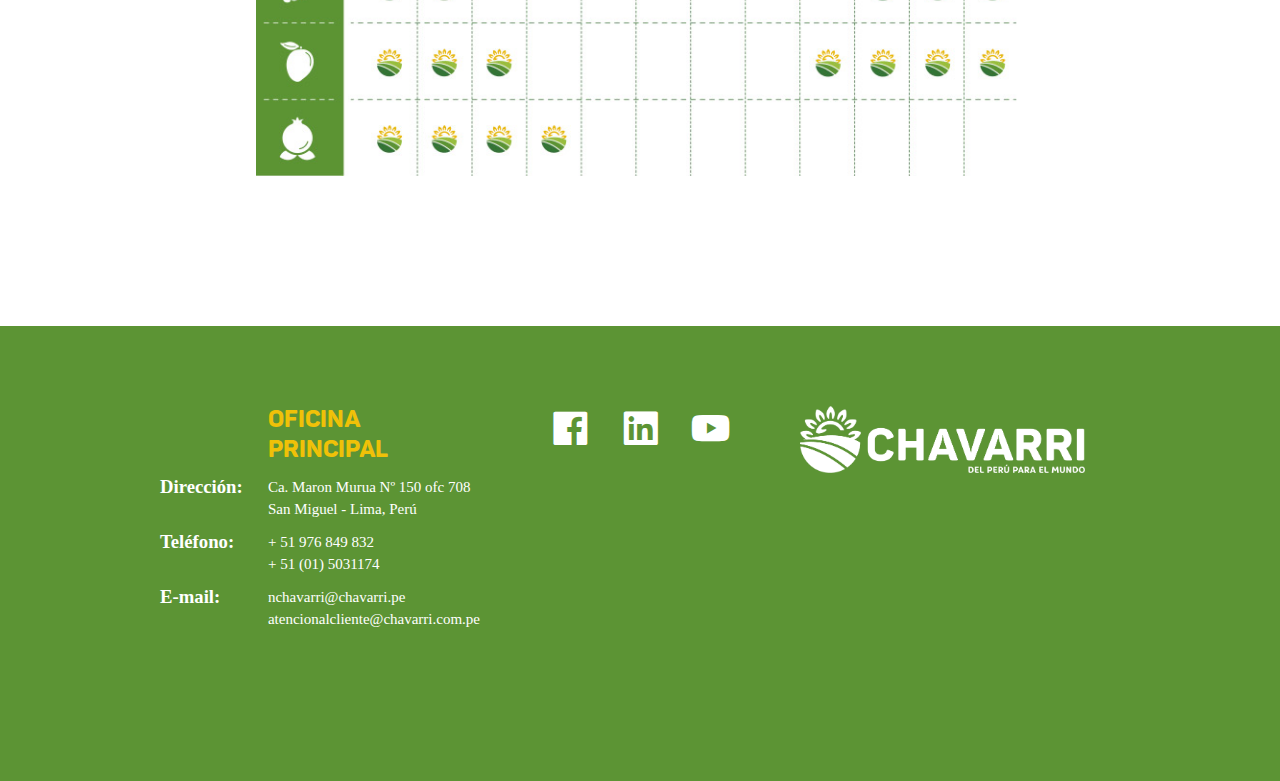
<file: disponibilidad.html>
<!DOCTYPE html>
<html lang="en">
	<head>
		<meta charset="UTF-8" />
		<meta http-equiv="X-UA-Compatible" content="IE=edge" />
		<meta name="viewport" content="width=device-width, initial-scale=1.0" />

		<title>Disponibilidad</title>
		<link rel="stylesheet" href="css/app.css" />
		<link
			rel="stylesheet"
			href="https://unpkg.com/swiper@8/swiper-bundle.min.css"
		/>
		<link
			href="https://unpkg.com/boxicons@2.1.2/css/boxicons.min.css"
			rel="stylesheet"
		/>
	</head>
	<body>
		<!-- Header -->
		<header class="header">
			<div class="wrapper">
				<div class="header-logo">
					<img class="header-logo__img" src="images/logos/LOGO-01.png" />
				</div>
				<div class="header-mobile">
					<img class="header-logo__img" src="images/logos/LOGO-01.png" />
					<div class="header-mobile-button" id="header-mobile-button">
						<i class="bx bx-menu-alt-left"></i>
					</div>
				</div>
				<nav class="header-nav" id="header-nav">
					<ul class="header-nav-menu">
						<li class="header-nav-menu__item">
							<a href="index.html">Nosotros</a>
						</li>
						<li class="header-nav-menu__item">
							<a href="productos.html">Productos</a>
						</li>
						<li class="header-nav-menu__item">
							<a href="disponibilidad.html">Disponibilidad</a>
						</li>
						<li class="header-nav-menu__item">
							<a href="ubicaciones.html">Ubicación e instalaciones</a>
						</li>
						<li class="header-nav-menu__item">
							<a href="certificaciones.html">Certificaciones </a>
						</li>
						</li>
						<li class="header-nav-menu__item">
							<a href="destinos.html">Destinos</a>
						</li>
						<li class="header-nav-menu__item">
							<a href="contactenos.html">Contactenos</a>
						</li>
					</ul>
				</nav>
			</div>
		</header>
		<!-- End header -->

		<main>
			<!-- Banner Slider -->
			<section class="banner-slider">
				<!-- Slider -->
				<div class="swiper">
					<!-- Additional required wrapper -->
					<div class="swiper-wrapper">
						<!-- Slides -->
						<div class="banner-slider-slide swiper-slide">
							<img
								class="banner-slider-slide__img"
								src="images/imagenes-carrusel/mandarina-grande.jpg"
							/>
						</div>
						<div class="swiper-slide">
							<img
								class="banner-slider-slide__img"
								src="images/imagenes-carrusel/ciruelas-grande.jpg"
							/>
						</div>
						<div class="swiper-slide">
							<img
								class="banner-slider-slide__img"
								src="images/imagenes-carrusel/blueberrys-grande.jpg"
							/>
						</div>
					</div>

					<!-- If we need navigation buttons -->
					<div class="banner-slider-prev">
						<i class="bx bxs-chevron-left"></i>
					</div>
					<div class="banner-slider-next">
						<i class="bx bxs-chevron-right"></i>
					</div>
				</div>
				<!-- End slider -->

			<section class="title-section">
				<div class="wrapper-md">
					<div class="title-section-content grid cols-2">
						<div class="title-section-content-detail"></div>
						<div class="title-section-content-left">
							<h3 class="title-section__title">Disponibilidad</h3>
							<div class="title-section__line"></div>
						</div>
						<div class="title-section-content-right image">
							<img class="" src="images/iconos-title/icono-main-calendario.png" />
						</div>
					</div>
				</div>
			</section>

			<div class="disponibilidad-section">
				<div class="wrapper">
					<div>
						<h2 class="disponibilidad-section__title">
							NUESTRA TEMPORADA DE FRESCURA
						</h2>
					</div>
					<div>
						<img
							class="disponibilidad-section-img"
							src="images/imagenes-disponibilidad/imagen-disponibilidad.jpg"
						/>
					</div>
				</div>
			</div>
		</main>

		<!-- Footer -->
		<footer class="footer">
			<div class="wrapper">
				<div class="footer-wrapper grid cols-3">
					<div class="footer-col">
						<div class="footer-info grid cols-2">
							<div class="footer-info-data-item"></div>
							<div class="footer-info-data-item">
								<h3 class="footer-info-title">OFICINA PRINCIPAL</h3>
							</div>
							<div class="footer-info-data-item">
								<h3 class="footer-info-label">Dirección:</h3>
							</div>
							<div class="footer-info-data-item">
								<p class="text footer-info-text">
									Ca. Maron Murua Nº 150 ofc 708 <br />
									San Miguel - Lima, Perú
								</p>
							</div>
							<div class="footer-info-data-item">
								<h3 class="footer-info-label">Teléfono:</h3>
							</div>
							<div class="footer-info-data-item">
								<p class="text footer-info-text">
									+ 51 976 849 832 <br />+ 51 (01) 5031174
								</p>
							</div>
							<div class="footer-info-data-item">
								<h3 class="footer-info-label">E-mail:</h3>
							</div>
							<div class="footer-info-data-item">
								<p class="text footer-info-text">
									nchavarri@chavarri.pe <br />atencionalcliente@chavarri.com.pe
								</p>
							</div>
						</div>
					</div>
					<div class="footer-col">
						<div class="footer-social">
							<a href="#">
								<i class="bx bxl-facebook-square"></i>
							</a>
							<a href="#">
								<i class="bx bxl-linkedin-square"></i>
							</a>
							<a href="#">
								<i class="bx bxl-youtube"></i>
							</a>
						</div>
					</div>
					<div class="footer-col">
						<div class="footer-logo-img">
							<img src="images/logos/LOGO-02.png" alt="" />
						</div>
					</div>
				</div>
			</div>
		</footer>
		<!-- End footer-->

		<!-- Scripts -->
		<script src="https://unpkg.com/swiper@8/swiper-bundle.min.js"></script>
		<script
			src="https://code.jquery.com/jquery-3.6.0.min.js"
			integrity="sha256-/xUj+3OJU5yExlq6GSYGSHk7tPXikynS7ogEvDej/m4="
			crossorigin="anonymous"
		></script>
		<script src="js/app.js"></script>
	</body>
</html>
</file>
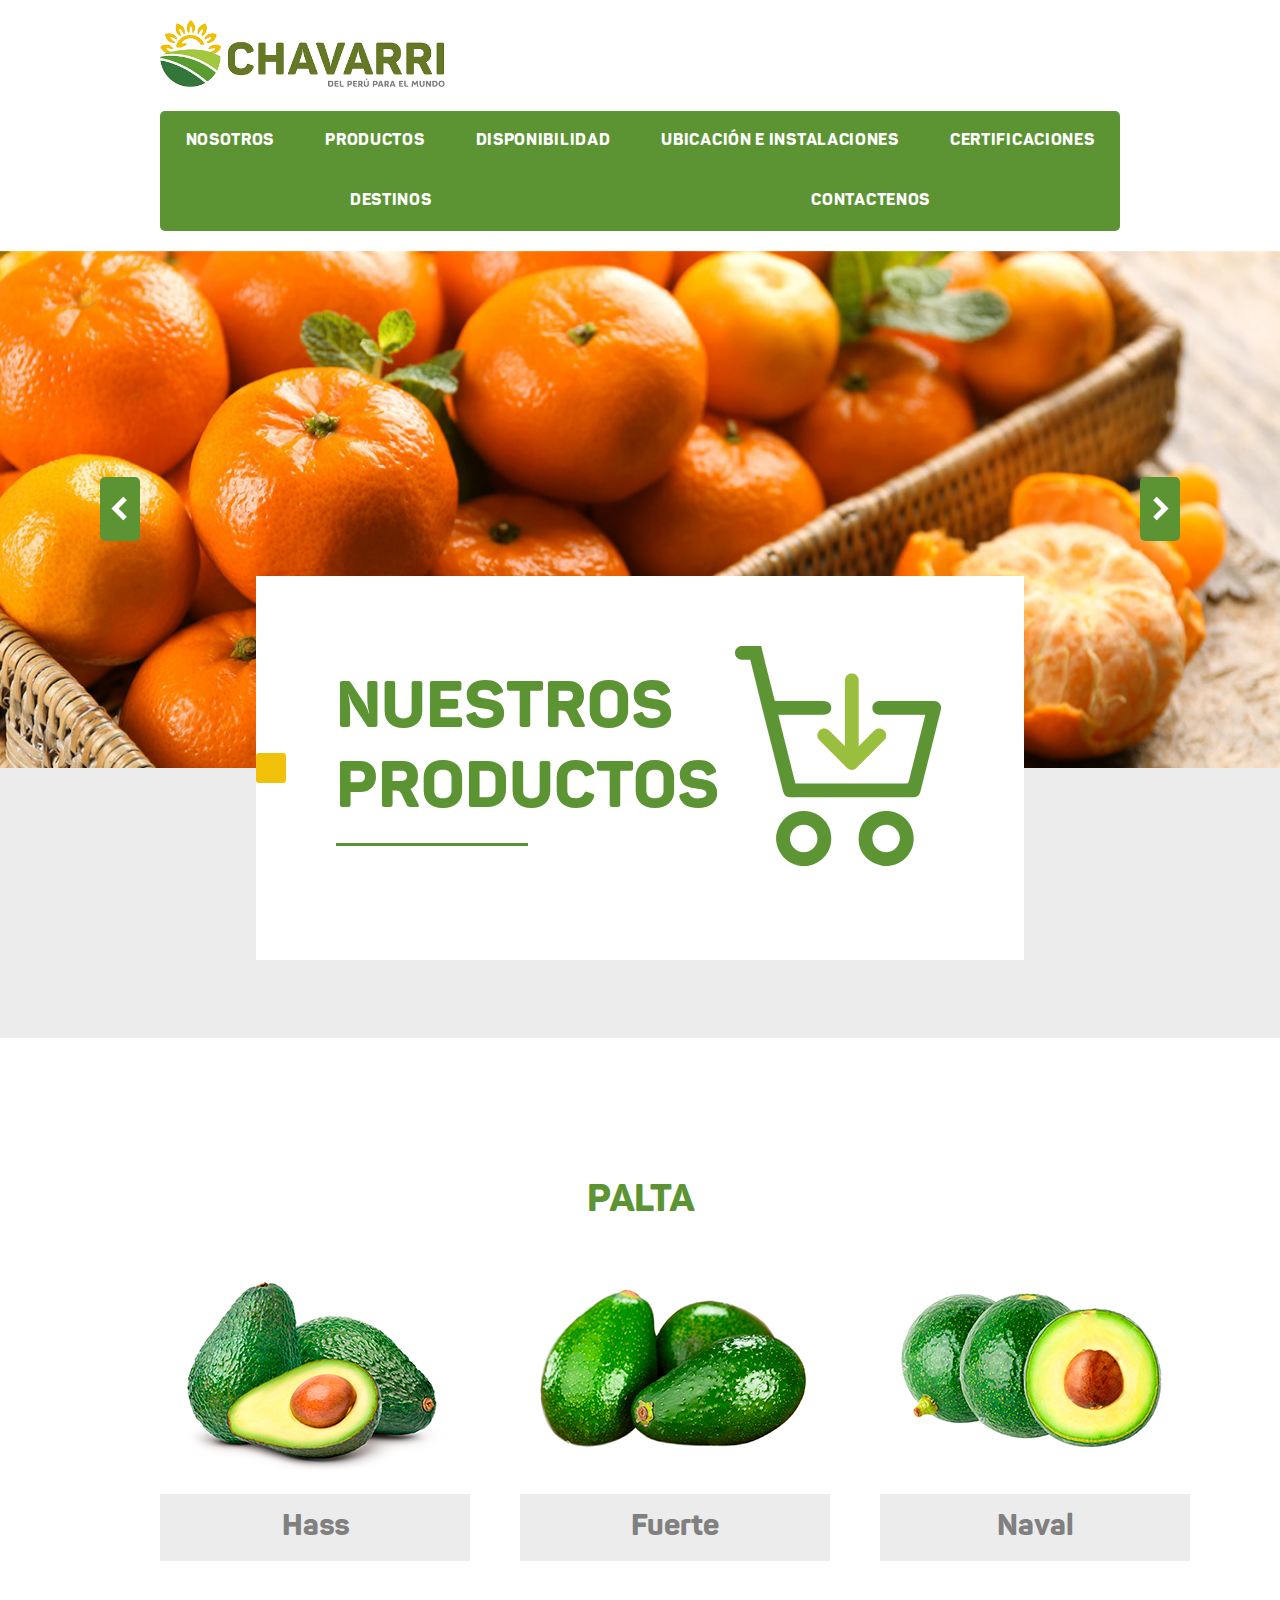
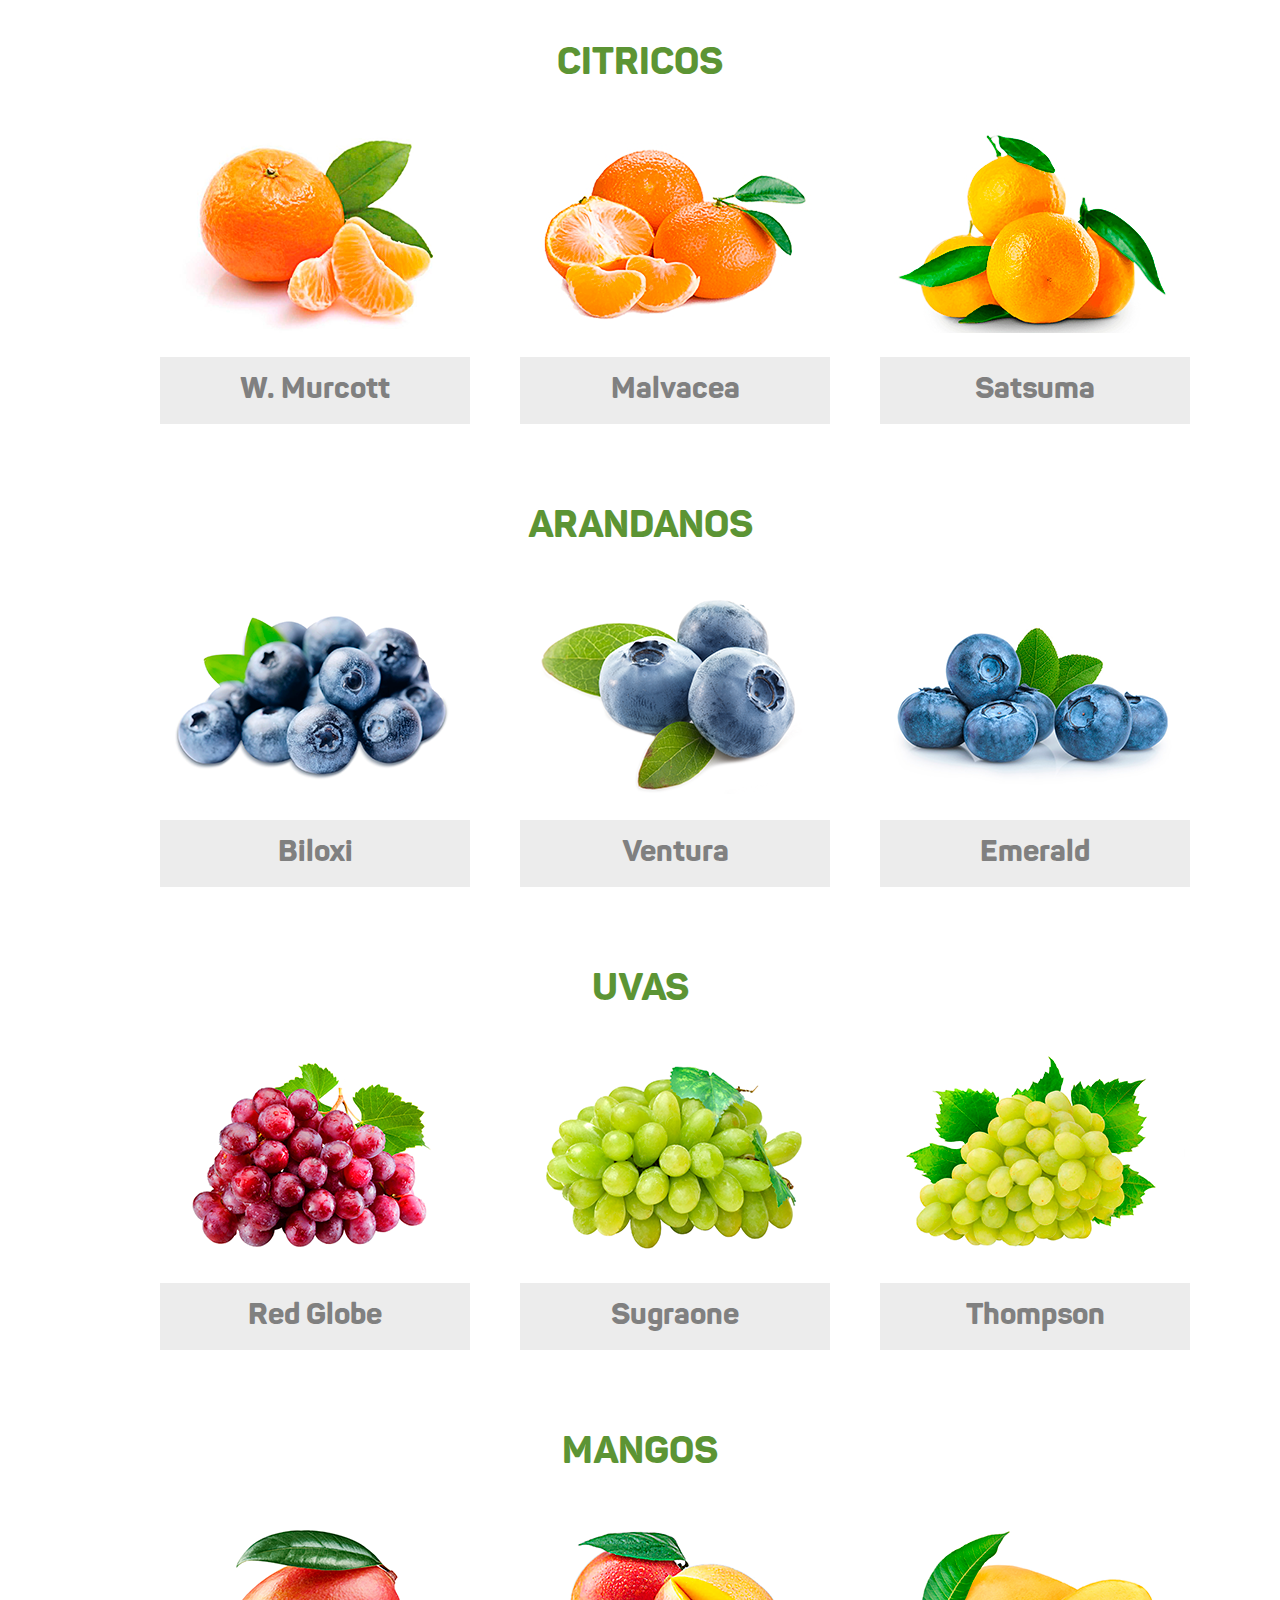
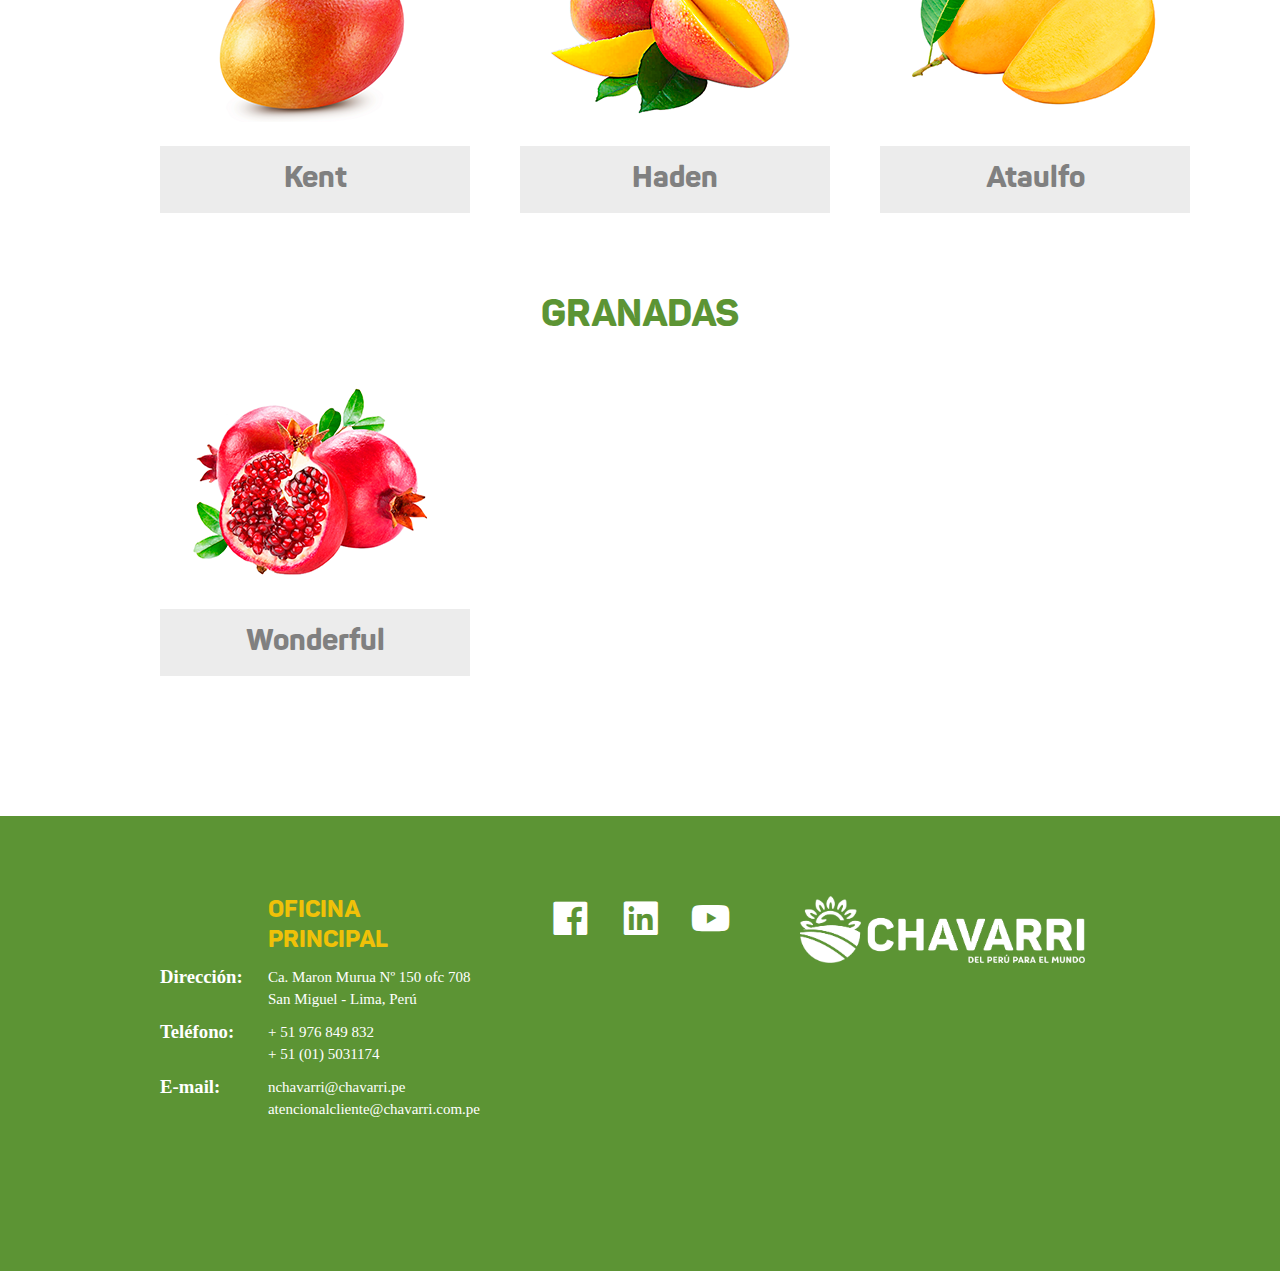
<file: productos.html>
<!DOCTYPE html>
<html lang="en">
	<head>
		<meta charset="UTF-8" />
		<meta http-equiv="X-UA-Compatible" content="IE=edge" />
		<meta name="viewport" content="width=device-width, initial-scale=1.0" />
		<title>Document</title>
		<link rel="stylesheet" href="css/app.css" />
		<link
			rel="stylesheet"
			href="https://unpkg.com/swiper@8/swiper-bundle.min.css"
		/>
		<link
			href="https://unpkg.com/boxicons@2.1.2/css/boxicons.min.css"
			rel="stylesheet"
		/>
	</head>

	<body>
		<!-- Header -->
		<header class="header">
			<div class="wrapper">
				<div class="header-logo">
					<img class="header-logo__img" src="images/logos/LOGO-01.png" />
				</div>
				<div class="header-mobile">
					<img class="header-logo__img" src="images/logos/LOGO-01.png" />
					<div class="header-mobile-button" id="header-mobile-button">
						<i class="bx bx-menu-alt-left"></i>
					</div>
				</div>
				<nav class="header-nav" id="header-nav">
					<ul class="header-nav-menu">
						<li class="header-nav-menu__item">
							<a href="index.html">Nosotros</a>
						</li>
						<li class="header-nav-menu__item">
							<a href="productos.html">Productos</a>
						</li>
						<li class="header-nav-menu__item">
							<a href="disponibilidad.html">Disponibilidad</a>
						</li>
						<li class="header-nav-menu__item">
							<a href="ubicaciones.html">Ubicación e instalaciones</a>
						</li>
						<li class="header-nav-menu__item">
							<a href="certificaciones.html">Certificaciones </a>
						</li>
						<li class="header-nav-menu__item">
							<a href="destinos.html">Destinos</a>
						</li>
						<li class="header-nav-menu__item">
							<a href="contactenos.html">Contactenos</a>
						</li>
					</ul>
				</nav>
			</div>
		</header>
		<!-- End header -->

		<!-- Main -->
		<main>
			<!-- Banner Slider -->
			<section class="banner-slider">
				<!-- Slider -->
				<div class="swiper">
					<!-- Additional required wrapper -->
					<div class="swiper-wrapper">
						<!-- Slides -->
						<div class="banner-slider-slide swiper-slide">
							<img
								class="banner-slider-slide__img"
								src="images/imagenes-carrusel/mandarina-grande.jpg"
							/>
						</div>
						<div class="swiper-slide">
							<img
								class="banner-slider-slide__img"
								src="images/imagenes-carrusel/ciruelas-grande.jpg"
							/>
						</div>
						<div class="swiper-slide">
							<img
								class="banner-slider-slide__img"
								src="images/imagenes-carrusel/blueberrys-grande.jpg"
							/>
						</div>
					</div>

					<!-- If we need navigation buttons -->
					<div class="banner-slider-prev">
						<i class="bx bxs-chevron-left"></i>
					</div>
					<div class="banner-slider-next">
						<i class="bx bxs-chevron-right"></i>
					</div>
				</div>
				<!-- End slider -->
			</section>

			<section class="title-section">
				<div class="wrapper-md">
					<div class="title-section-content grid cols-2">
						<div class="title-section-content-detail"></div>
						<div class="title-section-content-left">
							<h3 class="title-section__title">Nuestros Productos</h3>
							<div class="title-section__line"></div>
						</div>
						<div class="title-section-content-right image">
							<img src="images/iconos-title/icono-main-producto.png" />
						</div>
					</div>
				</div>
			</section>

			<section class="wrapper galeria">
				<div class="container">
					<div class="galeria-main-title">
						<h2>PALTA</h2>
					</div>
					<div class="galeria-grid grid cols-3">
						<div class="galeria-main_img">
							<img src="images/imagenes-productos/producto1.png" alt="" />
							<p class="galeria-subtitle">Hass</p>
						</div>
						<div class="galeria-main_img">
							<img src="images/imagenes-productos/producto2.png" alt="" />
							<p class="galeria-subtitle">Fuerte</p>
						</div>
						<div class="galeria-main_img">
							<img src="images/imagenes-productos/producto3.png" alt="" />
							<p class="galeria-subtitle">Naval</p>
						</div>
						<!-- Paltas -->
					</div>

					<div class="galeria-main-title">
						<h2>CITRICOS</h2>
					</div>
					<div class="galeria-grid grid cols-3">
						<div class="galeria-main_img">
							<img src="images/imagenes-productos/producto4.png" alt="" />
							<p class="galeria-subtitle">W. Murcott</p>
						</div>
						<div class="galeria-main_img">
							<img src="images/imagenes-productos/producto5.png" alt="" />
							<p class="galeria-subtitle">Malvacea</p>
						</div>
						<div class="galeria-main_img">
							<img src="images/imagenes-productos/producto6.png" alt="" />
							<p class="galeria-subtitle">Satsuma</p>
						</div>
						<!--Citricos-->
					</div>

					<div class="galeria-main-title">
						<h2>ARANDANOS</h2>
					</div>
					<div class="galeria-grid grid cols-3">
						<div class="galeria-main_img">
							<img src="images/imagenes-productos/producto7.png" alt="" />
							<p class="galeria-subtitle">Biloxi</p>
						</div>
						<div class="galeria-main_img">
							<img src="images/imagenes-productos/producto8.png" alt="" />
							<p class="galeria-subtitle">Ventura</p>
						</div>
						<div class="galeria-main_img">
							<img src="images/imagenes-productos/producto9.png" alt="" />
							<p class="galeria-subtitle">Emerald</p>
						</div>
						<!--Arandanos-->
					</div>

					<div class="galeria-main-title">
						<h2>UVAS</h2>
					</div>
					<div class="galeria-grid grid cols-3">
						<div class="galeria-main_img">
							<img src="images/imagenes-productos/producto10.png" alt="" />
							<p class="galeria-subtitle">Red Globe</p>
						</div>
						<div class="galeria-main_img">
							<img src="images/imagenes-productos/producto11.png" alt="" />
							<p class="galeria-subtitle">Sugraone</p>
						</div>
						<div class="galeria-main_img">
							<img src="images/imagenes-productos/producto12.png" alt="" />
							<p class="galeria-subtitle">Thompson</p>
						</div>
						<!--Uvas-->
					</div>

					<div class="galeria-main-title">
						<h2>MANGOS</h2>
					</div>
					<div class="galeria-grid grid cols-3">
						<div class="galeria-main_img">
							<img src="images/imagenes-productos/producto13.png" alt="" />
							<p class="galeria-subtitle">Kent</p>
						</div>
						<div class="galeria-main_img">
							<img src="images/imagenes-productos/producto14.png" alt="" />
							<p class="galeria-subtitle">Haden</p>
						</div>
						<div class="galeria-main_img">
							<img src="images/imagenes-productos/producto15.png" alt="" />
							<p class="galeria-subtitle">Ataulfo</p>
						</div>
						<!--Mangos-->
					</div>

					<div class="galeria-main-title">
						<h2>GRANADAS</h2>
					</div>
					<div class="galeria-grid grid cols-3">
						<div class="galeria-main_img">
							<img src="images/imagenes-productos/producto16.png" alt="" />
							<p class="galeria-subtitle">Wonderful</p>
						</div>
					</div>
				</div>
			</section>
		</main>
		<!-- End Main-->

		<!-- Footer -->
		<footer class="footer">
			<div class="wrapper">
				<div class="footer-wrapper grid cols-3">
					<div class="footer-col">
						<div class="footer-info grid cols-2">
							<div class="footer-info-data-item"></div>
							<div class="footer-info-data-item">
								<h3 class="footer-info-title">OFICINA PRINCIPAL</h3>
							</div>
							<div class="footer-info-data-item">
								<h3 class="footer-info-label">Dirección:</h3>
							</div>
							<div class="footer-info-data-item">
								<p class="text footer-info-text">
									Ca. Maron Murua Nº 150 ofc 708 <br />
									San Miguel - Lima, Perú
								</p>
							</div>
							<div class="footer-info-data-item">
								<h3 class="footer-info-label">Teléfono:</h3>
							</div>
							<div class="footer-info-data-item">
								<p class="text footer-info-text">
									+ 51 976 849 832 <br />+ 51 (01) 5031174
								</p>
							</div>
							<div class="footer-info-data-item">
								<h3 class="footer-info-label">E-mail:</h3>
							</div>
							<div class="footer-info-data-item">
								<p class="text footer-info-text">
									nchavarri@chavarri.pe <br />atencionalcliente@chavarri.com.pe
								</p>
							</div>
						</div>
					</div>
					<div class="footer-col">
						<div class="footer-social">
							<a href="#">
								<i class="bx bxl-facebook-square"></i>
							</a>
							<a href="#">
								<i class="bx bxl-linkedin-square"></i>
							</a>
							<a href="#">
								<i class="bx bxl-youtube"></i>
							</a>
						</div>
					</div>
					<div class="footer-col">
						<div class="footer-logo-img">
							<img src="images/logos/LOGO-02.png" alt="" />
						</div>
					</div>
				</div>
			</div>
		</footer>
		<!-- End footer-->

		<!-- Scripts -->
		<script src="https://unpkg.com/swiper@8/swiper-bundle.min.js"></script>
		<script
			src="https://code.jquery.com/jquery-3.6.0.min.js"
			integrity="sha256-/xUj+3OJU5yExlq6GSYGSHk7tPXikynS7ogEvDej/m4="
			crossorigin="anonymous"
		></script>
		<script src="js/app.js"></script>
	</body>
</html>
</file>
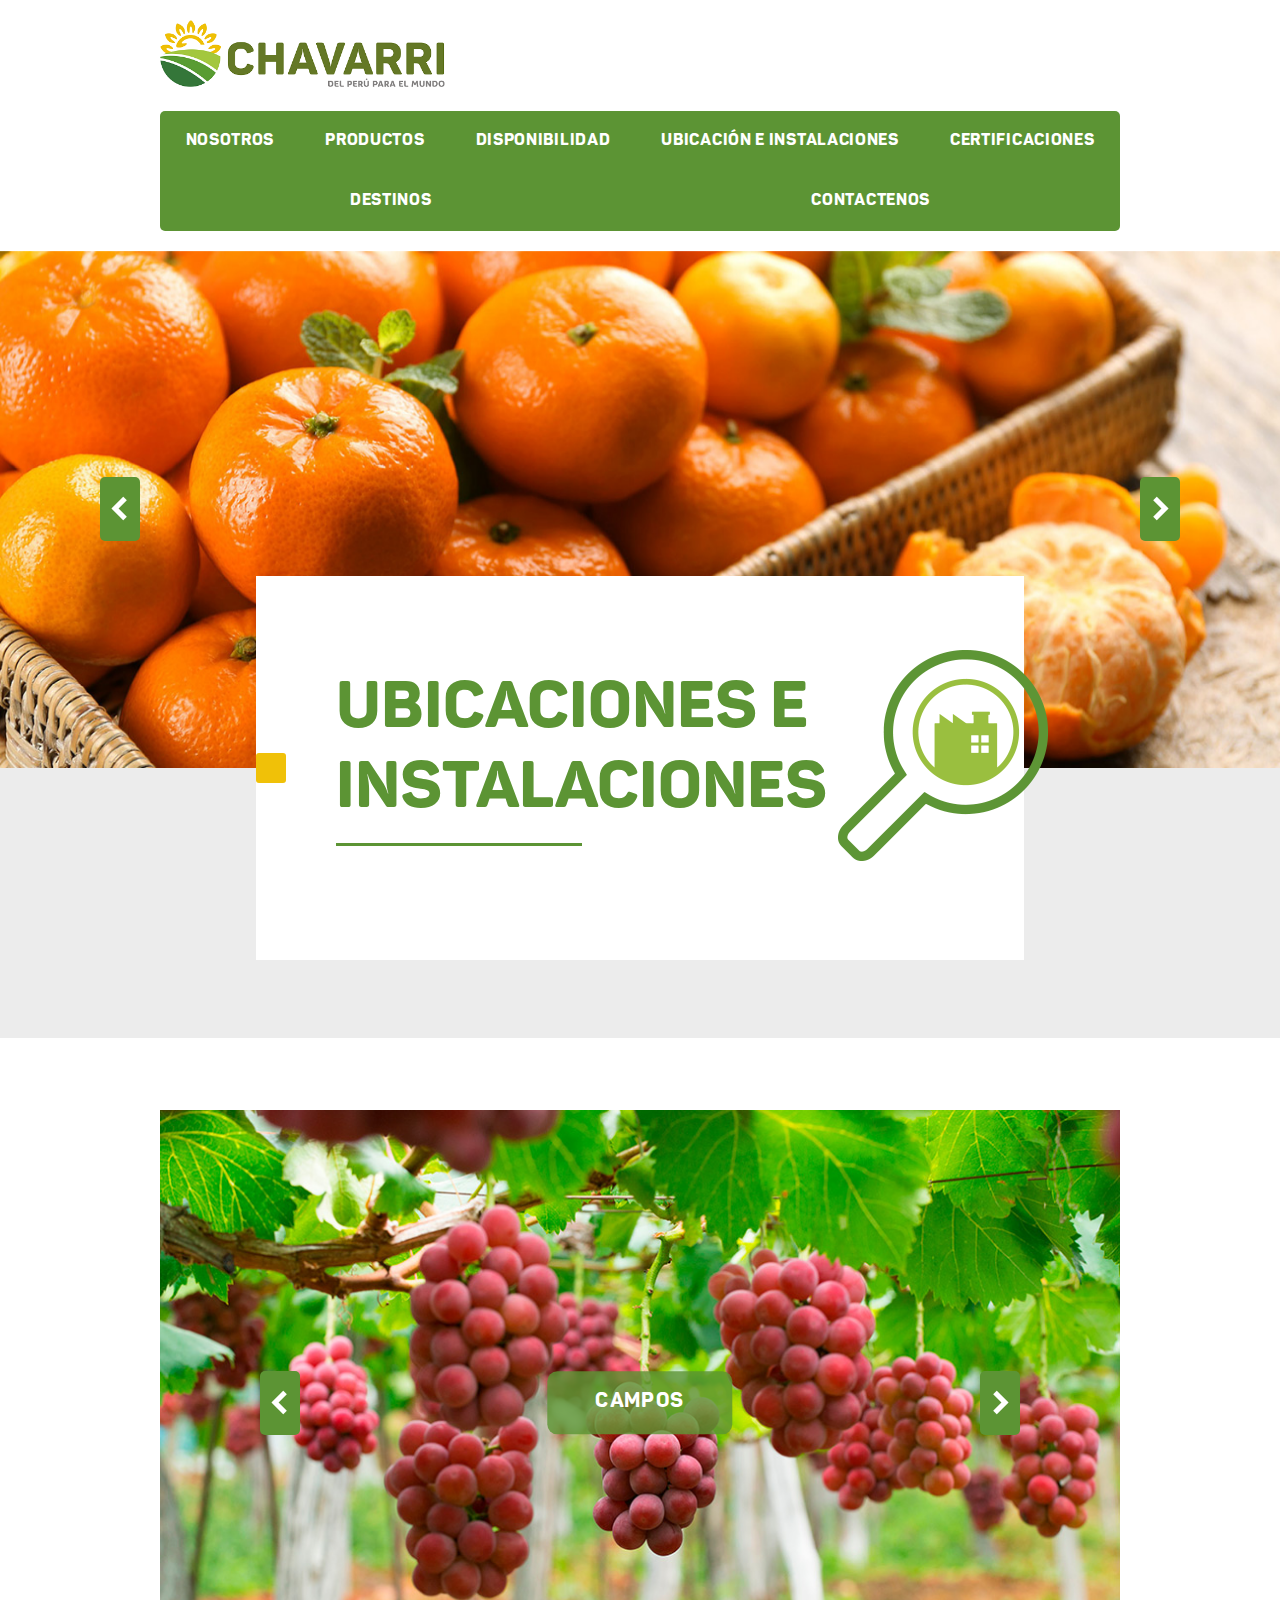
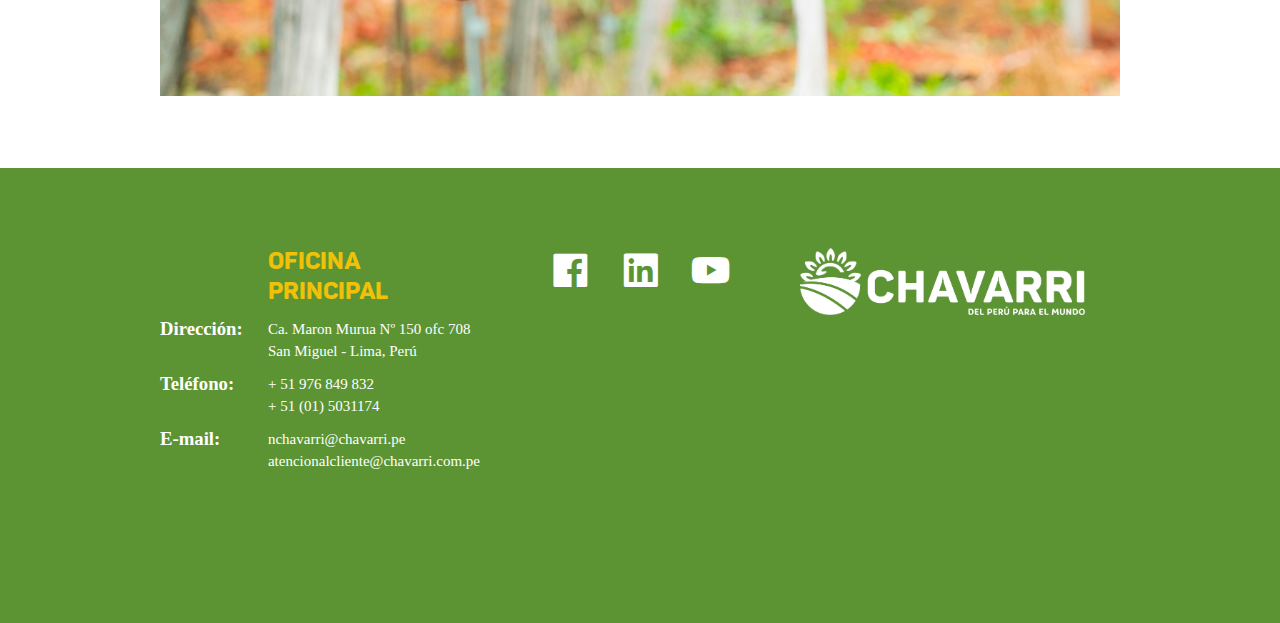
<file: ubicaciones.html>
<!DOCTYPE html>
<html lang="en">

<head>
	<meta charset="UTF-8" />
	<meta http-equiv="X-UA-Compatible" content="IE=edge" />
	<meta name="viewport" content="width=device-width, initial-scale=1.0" />
	<title>Document</title>
	<link rel="stylesheet" href="css/app.css" />
	<link rel="stylesheet" href="https://unpkg.com/swiper@8/swiper-bundle.min.css" />
	<link href="https://unpkg.com/boxicons@2.1.2/css/boxicons.min.css" rel="stylesheet" />
</head>

<body>
	<!-- Header -->
	<header class="header">
		<div class="wrapper">
			<div class="header-logo">
				<img class="header-logo__img" src="images/logos/LOGO-01.png" />
			</div>
			<div class="header-mobile">
				<img class="header-logo__img" src="images/logos/LOGO-01.png" />
				<div class="header-mobile-button" id="header-mobile-button">
					<i class="bx bx-menu-alt-left"></i>
				</div>
			</div>
			<nav class="header-nav" id="header-nav">
				<ul class="header-nav-menu">
					<li class="header-nav-menu__item">
						<a href="index.html">Nosotros</a>
					</li>
					<li class="header-nav-menu__item">
						<a href="productos.html">Productos</a>
					</li>
					<li class="header-nav-menu__item">
						<a href="disponibilidad.html">Disponibilidad</a>
					</li>
					<li class="header-nav-menu__item">
						<a href="ubicaciones.html">Ubicación e instalaciones</a>
					</li>
					<li class="header-nav-menu__item">
						<a href="certificaciones.html">Certificaciones </a>
					</li>
					</li>
					<li class="header-nav-menu__item">
						<a href="destinos.html">Destinos</a>
					</li>
					<li class="header-nav-menu__item">
						<a href="contactenos.html">Contactenos</a>
					</li>
				</ul>
			</nav>
		</div>
	</header>
	<!-- End header -->

	<!-- Main -->
	<main>
		<!-- Banner Slider -->
		<section class="banner-slider">
			<!-- Slider -->
			<div class="swiper">
				<!-- Additional required wrapper -->
				<div class="swiper-wrapper">
					<!-- Slides -->
					<div class="banner-slider-slide swiper-slide">
						<img
							class="banner-slider-slide__img"
							src="images/imagenes-carrusel/mandarina-grande.jpg"
						/>
					</div>
					<div class="swiper-slide">
						<img
							class="banner-slider-slide__img"
							src="images/imagenes-carrusel/ciruelas-grande.jpg"
						/>
					</div>
					<div class="swiper-slide">
						<img
							class="banner-slider-slide__img"
							src="images/imagenes-carrusel/blueberrys-grande.jpg"
						/>
					</div>
				</div>

				<!-- If we need navigation buttons -->
				<div class="banner-slider-prev">
					<i class="bx bxs-chevron-left"></i>
				</div>
				<div class="banner-slider-next">
					<i class="bx bxs-chevron-right"></i>
				</div>
			</div>
			<!-- End slider -->
		</section>

		<section class="title-section">
			<div class="wrapper-md">
				<div class="title-section-content grid cols-2">
					<div class="title-section-content-detail"></div>
					<div class="title-section-content-left">
						<h3 class="title-section__title">Ubicaciones e instalaciones</h3>
						<div class="title-section__line"></div>
					</div>
					<div class="title-section-content-right image">
						<img src="images/iconos-title/icono-main-ubicaciones.png" />
					</div>
				</div>
			</div>
		</section>

		<section id="ubicaciones" class="ubicaciones">
			<div class="wrapper">
				<!-- Slider -->
				<div class="swiper">
					<!-- Additional required wrapper -->
					<div class="swiper-wrapper">
						<!-- Slides -->
						<div class="swiper-slide swiper-ubicaciones-slide">
							<div class="swiper-ubicaciones-slide-label">
								<h3 class="swiper-ubicaciones-slide-label__text">Campos</h3>
							</div>
							<img class="banner-slider-slide__img"
								src="images/imagenes-ubicaciones/ubicacion1.jpg" />
						</div>
						<div class="swiper-slide swiper-ubicaciones-slide">
							<div class="swiper-ubicaciones-slide-label">
								<h3 class="swiper-ubicaciones-slide-label__text">Campos</h3>
							</div>
							<img class="banner-slider-slide__img"
								src="images/imagenes-ubicaciones/ubicacion2.jpg" />
						</div>
					</div>

					<!-- If we need navigation buttons -->
					<div class="banner-slider-prev">
						<i class="bx bxs-chevron-left"></i>
					</div>
					<div class="banner-slider-next">
						<i class="bx bxs-chevron-right"></i>
					</div>
				</div>
				<!-- End slider -->
			</div>
		</section>
	</main>
	<!-- End Main-->

	<!-- Footer -->
	<footer class="footer">
		<div class="wrapper">
			<div class="footer-wrapper grid cols-3">
				<div class="footer-col">
					<div class="footer-info grid cols-2">
						<div class="footer-info-data-item"></div>
						<div class="footer-info-data-item">
							<h3 class="footer-info-title">OFICINA PRINCIPAL</h3>
						</div>
						<div class="footer-info-data-item">
							<h3 class="footer-info-label">Dirección:</h3>
						</div>
						<div class="footer-info-data-item">
							<p class="text footer-info-text">
								Ca. Maron Murua Nº 150 ofc 708 <br />
								San Miguel - Lima, Perú
							</p>
						</div>
						<div class="footer-info-data-item">
							<h3 class="footer-info-label">Teléfono:</h3>
						</div>
						<div class="footer-info-data-item">
							<p class="text footer-info-text">
								+ 51 976 849 832 <br />+ 51 (01) 5031174
							</p>
						</div>
						<div class="footer-info-data-item">
							<h3 class="footer-info-label">E-mail:</h3>
						</div>
						<div class="footer-info-data-item">
							<p class="text footer-info-text">
								nchavarri@chavarri.pe <br />atencionalcliente@chavarri.com.pe
							</p>
						</div>
					</div>
				</div>
				<div class="footer-col">
					<div class="footer-social">
						<a href="#">
							<i class="bx bxl-facebook-square"></i>
						</a>
						<a href="#">
							<i class="bx bxl-linkedin-square"></i>
						</a>
						<a href="#">
							<i class="bx bxl-youtube"></i>
						</a>
					</div>
				</div>
				<div class="footer-col">
					<div class="footer-logo-img">
						<img src="images/logos/LOGO-02.png" alt="" />
					</div>
				</div>
			</div>
		</div>
	</footer>
	<!-- End footer-->

	<!-- Scripts -->
	<script src="https://code.jquery.com/jquery-3.6.0.min.js"
		integrity="sha256-/xUj+3OJU5yExlq6GSYGSHk7tPXikynS7ogEvDej/m4=" crossorigin="anonymous"></script>
	<script src="https://unpkg.com/swiper@8/swiper-bundle.min.js"></script>
	<script src="js/app.js"></script>
</body>

</html>
</file>
<file: css/app.css>
@font-face {
    font-family: 'Arial Regular';
    src: 'fonts/arial.ttf';
}
@font-face{
    font-family: 'Core-Rhino';
    src: url('fonts/CoreRhino75Heavy.otf') format('woff');
}
@font-face{
    font-family: 'Panton-Extra';
    src: url('fonts/Panton-ExtraBold.otf') format('woff');
}




/** Reset styles **/

* {
    margin: 0;
    padding: 0;
    box-sizing: border-box;
}

a {
    text-decoration: none;
    font-family: 'Panton-Extra';
    font-size: 18px;
    text-align: center;
}

h1, h2, h3, h4, h5, h6 {
    font-family: 'Panton-Extra';
}



/** Variables **/

:root {
    --primary-color: #5c9434;
    --text-color: #787878;
    --gray-color: #ececec;
    --amarillo: #F0C108;
}

/** Usefull classes **/ 

.wrapper {
    max-width: 75%;
    margin: auto;
}
.wrapper-md {
    max-width: 60%;
    margin: auto;
}
.text {    
    font-family: 'Arial Regular';
    color: var(--text-color);
    font-size: 18px;
    line-height: 1.5;
}

.padded{
    padding-top: 90px;
    padding-bottom: 90px;
}


.grid {
    display:grid
}
.grid.cols-2 {
    grid-template-columns: 1fr 1fr;
}
.grid.cols-3 {
    grid-template-columns: 1fr 1fr 1fr;
}
.grid.cols-4 {
    grid-template-columns:  1fr 1fr 1fr 1fr;
}


.content {
    padding: 80px 0 110px;
}
/*LOGO*/



/** End basis **/

.header {
    margin-top: 20px;
    margin-bottom: 20px;
}
.header-mobile {
    display: none;
    margin-bottom: 20px;
    justify-content: space-between;
    padding: 0 5%;
}

.header-mobile .header-logo__img {
    max-width: 200px;
}

.header-mobile-button {
    display: flex;
    align-items: center;
    cursor: pointer;
}
.header-mobile-button i {
    font-size: 30px;
    color: var(--primary-color)
}
.header-logo {
    margin-bottom: 20px;
}
.header-logo__img {
    max-width: 285px;
}
.header-nav {
    background-color: var(--primary-color);
    border-radius: 5px;
}
.header-nav-menu {
    list-style: none;
    display: flex;
    flex-wrap: wrap;
    justify-content: space-around;
   
}
.header-nav-menu__item {

}
.header-nav-menu__item a {
    display: block;
    padding: 20px;
    text-transform: uppercase;
    color: #fff;
    font-size: 16px;
    letter-spacing: .7px;
}




/** Banner slider **/

.swiper {
    z-index: 0 !important;
}

.swiper-slide {
    text-align: center;
    font-size: 18px;
    background: #fff;
    height: 100% !important;
    position: relative;
}

.banner-slider-slide__img {
    height: 100%;
    width: 100%;
}

.banner-slider-prev {
    left: 100px !important
}
.banner-slider-next {
    right: 100px !important;
}

.banner-slider-prev,
.banner-slider-next {
    z-index: 1;
    position: absolute;
    background-color: var(--primary-color);
    color: #fff !important;
    top: 50%;
    transform: translateY(-50%);
    font-size: 40px;
    display: flex;
    align-items: center;
    cursor: pointer;
    padding: 12px 0;
    border-radius: 5px;
    
}

.banner-slider-prev:after,
.banner-slider-next:after {
    font-size: inherit !important;
}


/** Title icon ***/

.title-icon {
    display: flex;
    align-items: center;
    gap: 20px;
    margin-bottom: 20px;
}
.title-icon__icon {
    width: 10%;
}
.title-icon__title {
    color: var(--primary-color);
    font-size: 32px;
    font-family: 'BOLD';

}


/** End title icon **/


/** Title section **/

.title-section {
    height: 30vh;
    background-color: var(--gray-color);
}

.title-section__title {
    font-size: 65px;
    text-transform: uppercase;
    color: var(--primary-color);
}

.title-section__subtitle {
    font-size: 28px;
    text-align: left;
    color: var(--primary-color);
    padding-bottom: 3px;
    border-bottom: 2px solid var(--primary-color);
}

.title-section__line {
    height: 3px;
    width: 50%;
    background-color: var(--primary-color);
}

.title-section-content {
    padding: 70px 80px 90px 80px;
    background-color: #ffffff;
    transform: translateY(-50%);
}

.title-section-content-left {
    display: flex;
    flex-direction: column;
    justify-content: center;
    gap: 13px;
}

.title-section-content-right.image {
    text-align: right;
}
.title-section-content-right{
    padding-left: 5%;
}
.title-section-content-right .text {
    text-align: justify;

}
.title-section__subtitle-img{
    float: right;
}
.title-section-icon{
    display: flex;
    align-items: center;
    gap: 20px;
    margin-bottom: 25px;
}

.title-section-content-detail {
    position: absolute;
    width: 30px;
    height: 30px;
    background-color: #F0C108;
    border-radius: 3px;
    top: 50%;
    transform: translateY(-50%);
}
.title-section-icon__img {
    width: 10%;
}



/* Section Mision */
.mision{
    padding: 100px 0 110px;
    margin: auto;
    border: 0px solid;
}
.mision-item .text {
    text-align: justify;
}
.mision .grid {
    column-gap: 100px;
    row-gap: 50px;
}




/*Section Frutas*/

.frutas {
    background-image: url('../images/imagenes-nosotros/Nosotros-Verde.jpg');
    background-repeat: no-repeat;
    background-size: cover;
}
.frutas-principal-fondo{
    height: 100%;
    width: 100%;
}


.frutas-principal_iconos{
    display: flex;
    flex-wrap: wrap;
    justify-content: space-evenly;
    padding: 30vh 0;
}

/*Footer*/
.footer{
    background-color: var(--primary-color);
    width: 100%;
    padding: 80px 0 150px;
}

.footer-info {
    row-gap: 10px;
}
.footer-social {
    display: flex;
    justify-content: center;
    gap: 25px
}
.footer-social a {
    color: #fff;
    font-size: 45px;
}
.footer-logo-img img {
    width: 100%;
    max-width: 285px;
}
.footer-info-label {
    color: #fff;
    font-family: 'Arial Regular';
    font-weight: 600;
}
.footer-info-title {
    font-size: 24px;
    color: var(--amarillo);
}

.footer-info .text {
    color: #fff;
    font-size: 15px;
}


/* Productos Section */
.productos-section {
    background-color: var(--gray-color);
}

.productos-section__title {
    font-size: 60px;
    text-transform: uppercase;
    color: var(--primary-color);    
}

.productos-section-content {
    padding: 60px 50px;
    background-color: #ffffff;
    transform: translateY(-75px);
}

.productos-section-content-left {
    display: flex;
    align-items: center;    
}

.productos-section-content-right{
    padding-left: 150px;
    align-self: center;
}

/*Galeria de Frutas*/

.galeria {
    background-color: var(--color1);
    color: var(--color-blanco);
    padding: 100px 0;
}

.galeria figure{
    position: relative;
}

figure{
    margin-bottom: 0;
}

.container{
    max-width: 1600px;
}

.galeria-grid {
    gap: 50px;
    margin-bottom: 40px;
}

.galeria-subtitle{
    text-align: center;
    background-color: var(--gray-color);
    font-size: 30px;
    color: gray;
    font-family: 'Panton-Extra';
    padding: 15px 0;
    margin-top: 20px;
}


/** Ubicaciones **/

.ubicaciones {
    margin: 8vh 0
}

.swiper-ubicaciones-slide {
    position: relative;
}
.swiper-ubicaciones-slide-label {
    position: absolute;
    background-color: #5c9434d0;
    top: 50%;
    left: 50%;
    transform: translate(-50%, -50%);
    padding: 2% 5%;
    border-radius: 10px;
    
}

.swiper-ubicaciones-slide-label__text {
    color: #fff;
    text-transform: uppercase;
    font-size: 20px;
    letter-spacing: 1.4px;
}
.galeria-main-title{
    text-align: center;
    color: var(--primary-color);
    font-size: 25px;
    padding: 40px 0;
}
.galeria-main_img{
    text-align: center;
}
.galeria-main_last_img{
    width: 460px;
    text-align: center;
}
.galeria-last-subtitle{
    text-align: center;
    background-color: var(--gray-color);
    font-size: 30px;
    color: gray;
    height: 40px;
}

/*Disponibilidad Section*/

.disponibilidad-section {
    padding: 120px 0 150px
}
.disponibilidad-section__title{
    font-family: 'BOLD';
    font-size: 30px;
    color: var(--primary-color);
    text-align: center;
    margin-bottom: 80px;
}

.disponibilidad-section-img{
    width: 80%;
    margin: auto;
    height: 100%;
    display: block;
}


/** Certificaciones ***/
.cerficaciones {
    padding: 110px 0 150px;
}
.certificaciones-wrapper {
    display: flex;
    justify-content: center;
    margin-bottom: 10vh;
    flex-wrap: wrap;
}
.certificaciones-item {
    width: 50%;
    padding: 0 10%;
    
}

.certificaciones-item:not(:last-child) {
    margin-bottom: 5vh;
}

.certificaciones-item__logo {
    margin-bottom: 40px;
}

.certificaciones-item__title {
    color: var(--primary-color);
    font-size: 41px;
    margin-bottom: 15px;
}
.certificaciones-item .text {
    color: #b1b1b1
}
.certificaciones-item__logo,
.certificaciones-item__title,
.certificaciones-item .text {
    text-align: center;
}


/*Contactenos*/


.title-section-label {
    color: var(--text-color);
    font-family: 'Panton-Extra';
    font-weight: 600;
}

.title-section .text {
    color: var(--text-color);
    font-size: 18px;
    font-family: 'Arial Regular';
}

.title-section-2{
    height: 40vh;
    background-color: var(--gray-color);
}
.title-section-title {
    font-size: 20px;
    color: var(--primary-color);
}

.title-section.grid.cols-2{
    background-color: white;
}


@media (max-width: 900px) {

    .wrapper-md {
        max-width: 80%;
    }

    .grid.cols-2,
    .grid.cols-3,
    .grid.cols-4 {
        grid-template-columns: 1fr;
    }


    .swiper-wrapper {
        height: 50vh !important;
    }
    .swiper-slide img {
        object-fit: cover;
    }

    .banner-slider-prev, 
    .banner-slider-next {
        font-size: 22px;
    }

    .banner-slider-prev {
        left: 10% !important
    }

    .banner-slider-next {
        right: 10% !important;
    }
    

    /** Header **/

    .header .wrapper {
        max-width: 100%;
    }
    .header-logo {
        display: none;
    }
    .header-mobile {
        display: flex;
    }

    .header-nav {
        display: none;
    }
    .header-nav-menu__item {
        display: block;
        width: 100%;
    }


    /** Title section **/
    
    .title-section-content {
        padding: 40px;
        transform: translateY(-10%);
        row-gap: 30px;
    }

    .title-section__title {
        font-size: 35px;
    }
    .title-section-content-detail {
        display: none;
    }
    .title-section-content-right {
        padding: 0;
    }

    .title-section__line {
        margin: auto;
    }

    .title-section-content-right.image {
        text-align: center;
    }
    .title-section-content-right.image img {
        width: 40%;
    }
}
</file>
